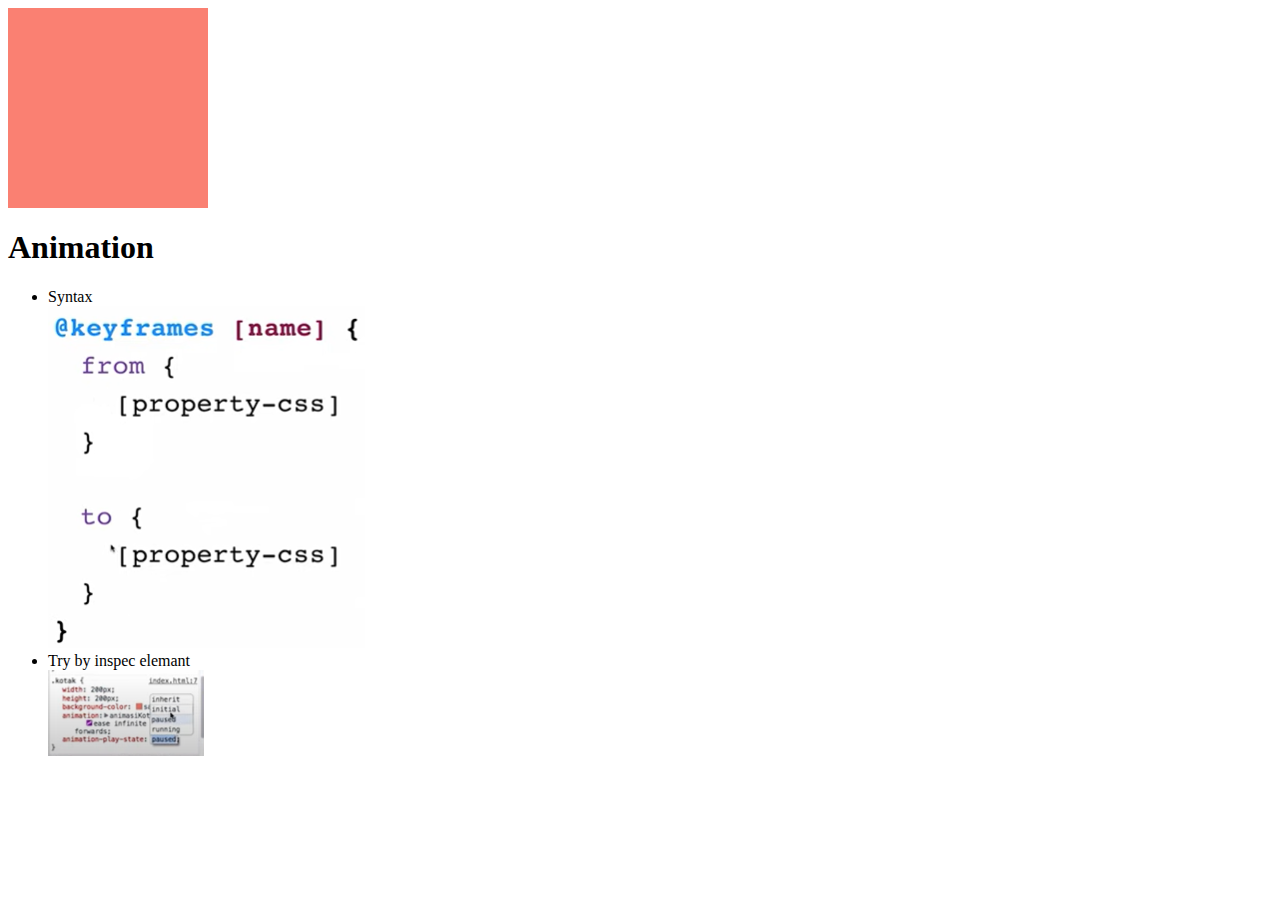
<file: animation/index.html>
<!DOCTYPE html>
<html lang="en">
<head>
    <meta charset="UTF-8">
    <meta name="viewport" content="width=device-width, initial-scale=1.0">
    <title>Animation</title>
    <link rel="stylesheet" href="style.css">
</head>
<body>
    <div class="kotak"></div>
    <h1>Animation</h1>

    <ul>
        <li>Syntax</li>
        <img src="images/1.png" alt="">
        <li>Try by inspec elemant</li>
        <img src="images/2.png" alt="">
    </ul>
</body>
</html>
</file>
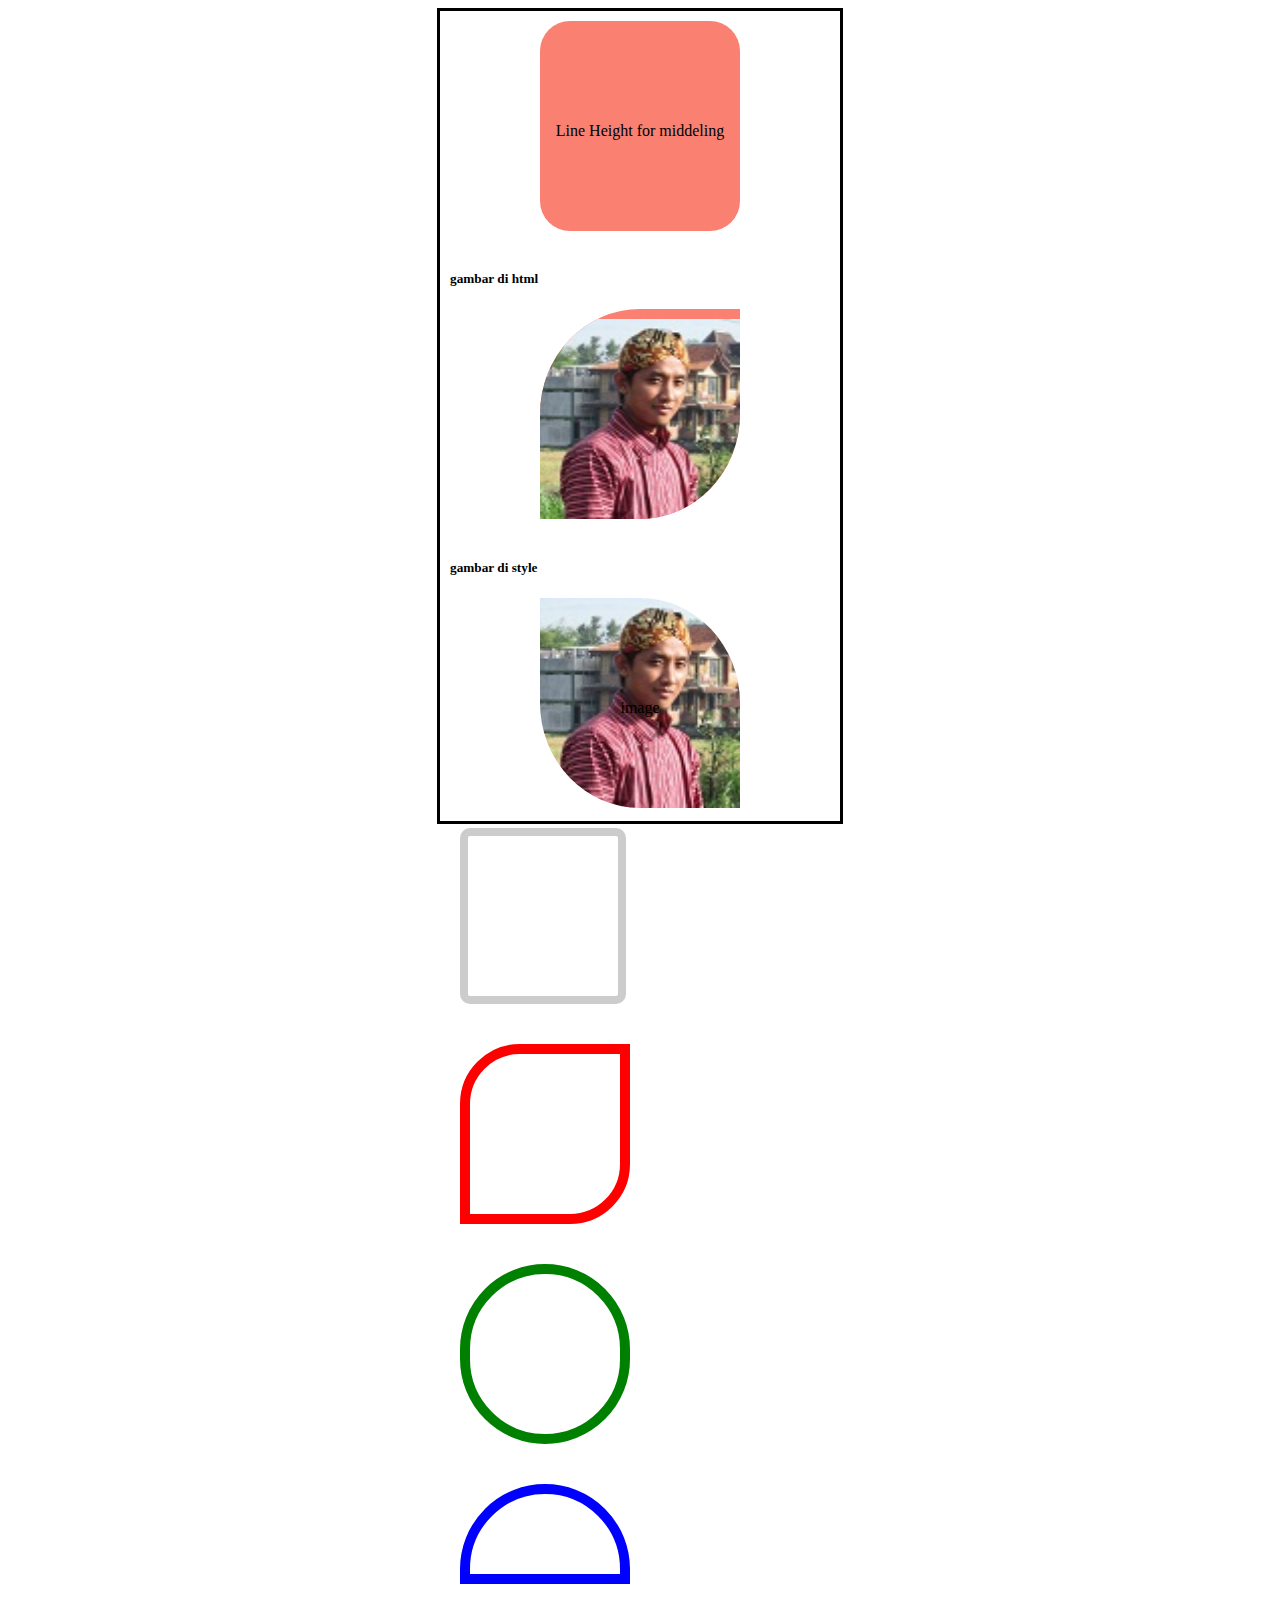
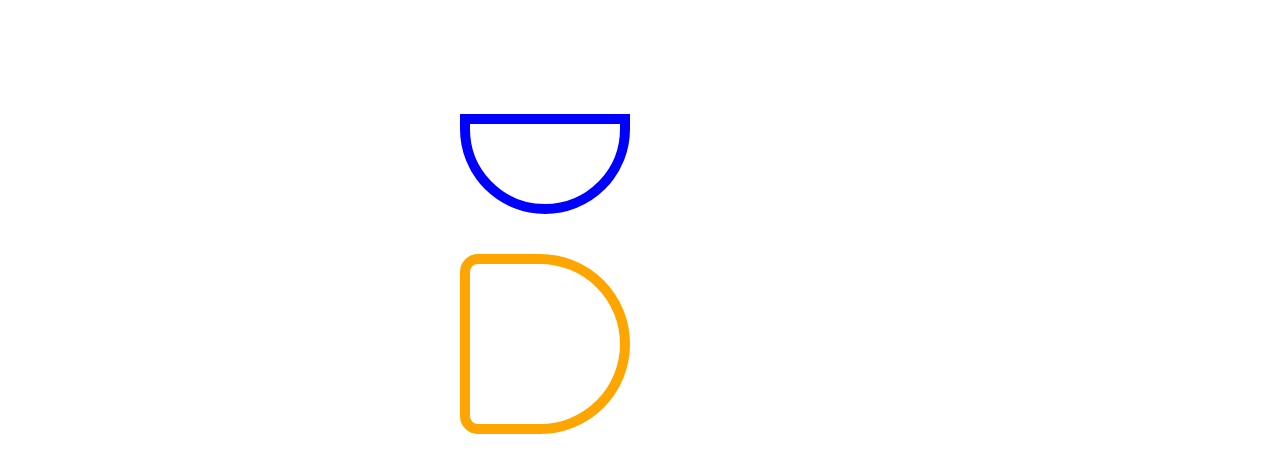
<file: borderRadius/index.html>
<!DOCTYPE html>
<html lang="en">
<head>
    <meta charset="UTF-8">
    <meta name="viewport" content="width=device-width, initial-scale=1.0">
    <title>Border Radius</title>
    <style>
        div{
            margin: auto;
            padding-top: 10px;
        }
        .container{
            margin: auto;
            width: 400px;
            height: 800px;
            border: 3px solid black;
        }
        .satu {
            width: 200px;
            height: 200px;
            background-color: salmon;
            border-radius: 30px;
            text-align: center;        
            line-height: 200px;
        }

        .dua{
            width: 200px;
            height: 200px;
            background-color: salmon;
            text-align: center;
            border-top-left-radius: 50%;
            border-bottom-right-radius: 50%;
            line-height: 200px;
            overflow: hidden;
        }

        .dua img{
            width: 200px;
            height: 200px;
        }

        .tiga{
            width: 200px;
            height: 200px;
            background-color: salmon;
            text-align: center;
            border-radius: 0 50% 0 50%;
            line-height: 200px;
            background-image: url(images/Yana.jpg);
            background-repeat: no-repeat;
            background-size: cover;
        }

        h5{
            margin-left: 10px;
        }

        .kotak {
            width: 150px;
            height: 150px;
            margin: 20px;
            float: left;
        }
        .kotak1 {
            border: 8px solid #ccc;
            border-radius: 10px;
        }
    
        .kotak2 {
            border: 10px solid red;
            border-top-left-radius:60px;
            border-bottom-right-radius: 60px; 
        }
    
        .kotak3 {
            border: 10px solid green;
            border-radius: 100px;
        }
    
        .kotak4 {
            height:70px;
            border: 10px solid blue;
            border-radius: 100px 100px 0 0;
        }
    
        .kotak5 {
            margin-top: 110px;
            height:70px;
            border: 10px solid blue;
            border-radius: 0 0 100px 100px;
        }
    
        .kotak6 {
            border: 10px solid orange;
            border-radius: 20px 100px 100px 20px;
        }
    </style>
</head>
<body>
    <div class="container">
        <div class="satu">Line Height for middeling</div><br>

        <h5>gambar di html</h5>
        <div class="dua"><img src="images/Yana.jpg" alt=""></div><br>

        <h5>gambar di style</h5>
        <div class="tiga">image</div>

        <div class="kotak kotak1"></div>
        <div class="kotak kotak2"></div>
        <div class="kotak kotak3"></div>
        <div class="kotak kotak4"></div>
        <div class="kotak kotak5"></div>
        <div class="kotak kotak6"></div>
    </div>
</body>
</html>
</file>
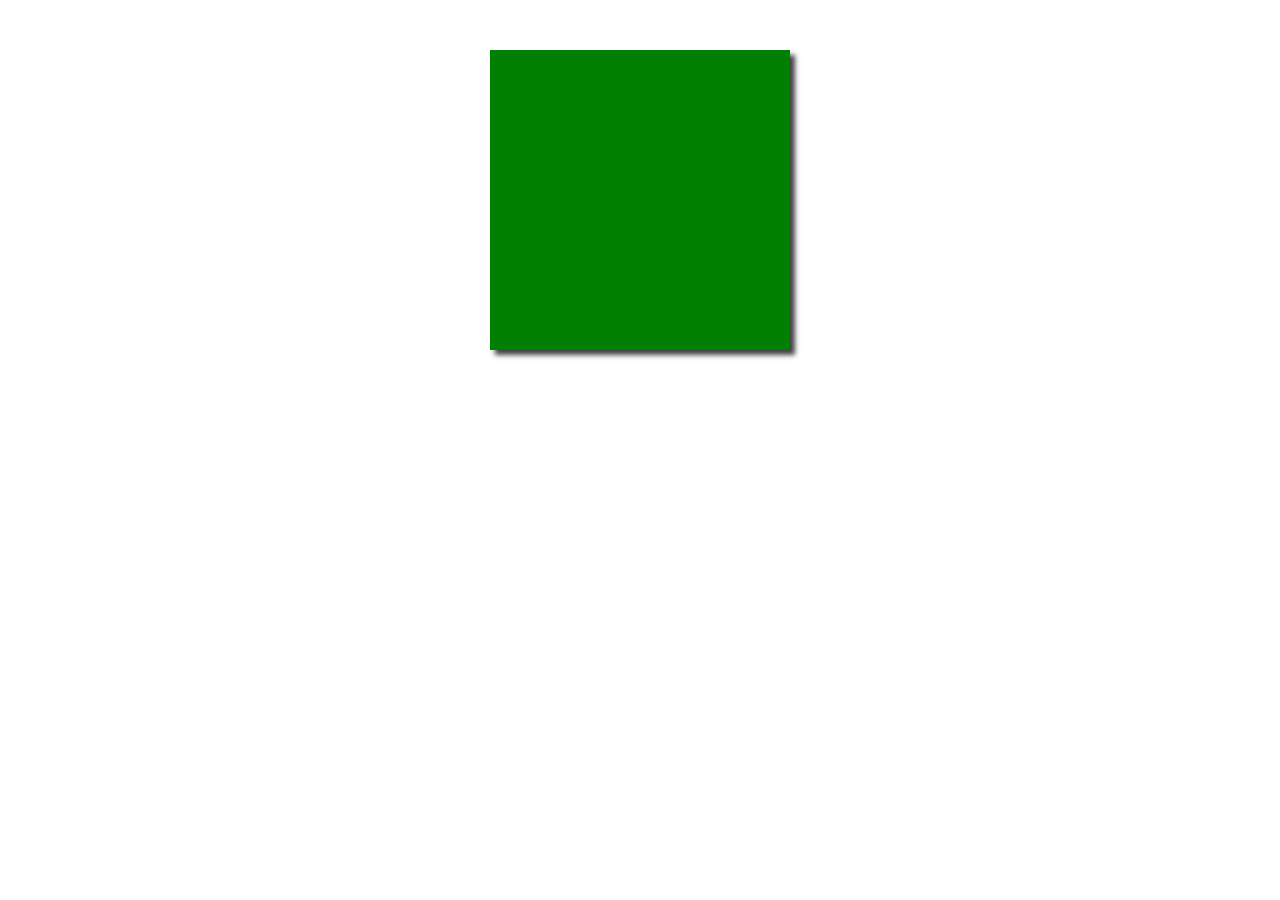
<file: boxShadow/index.html>
<!DOCTYPE html>
<html lang="en">
<head>
    <meta charset="UTF-8">
    <meta name="viewport" content="width=device-width, initial-scale=1.0">
    <title>Document</title>
    <link rel="stylesheet" href="style.css">
</head>
<body>
    <div></div>
</body>
</html>
</file>
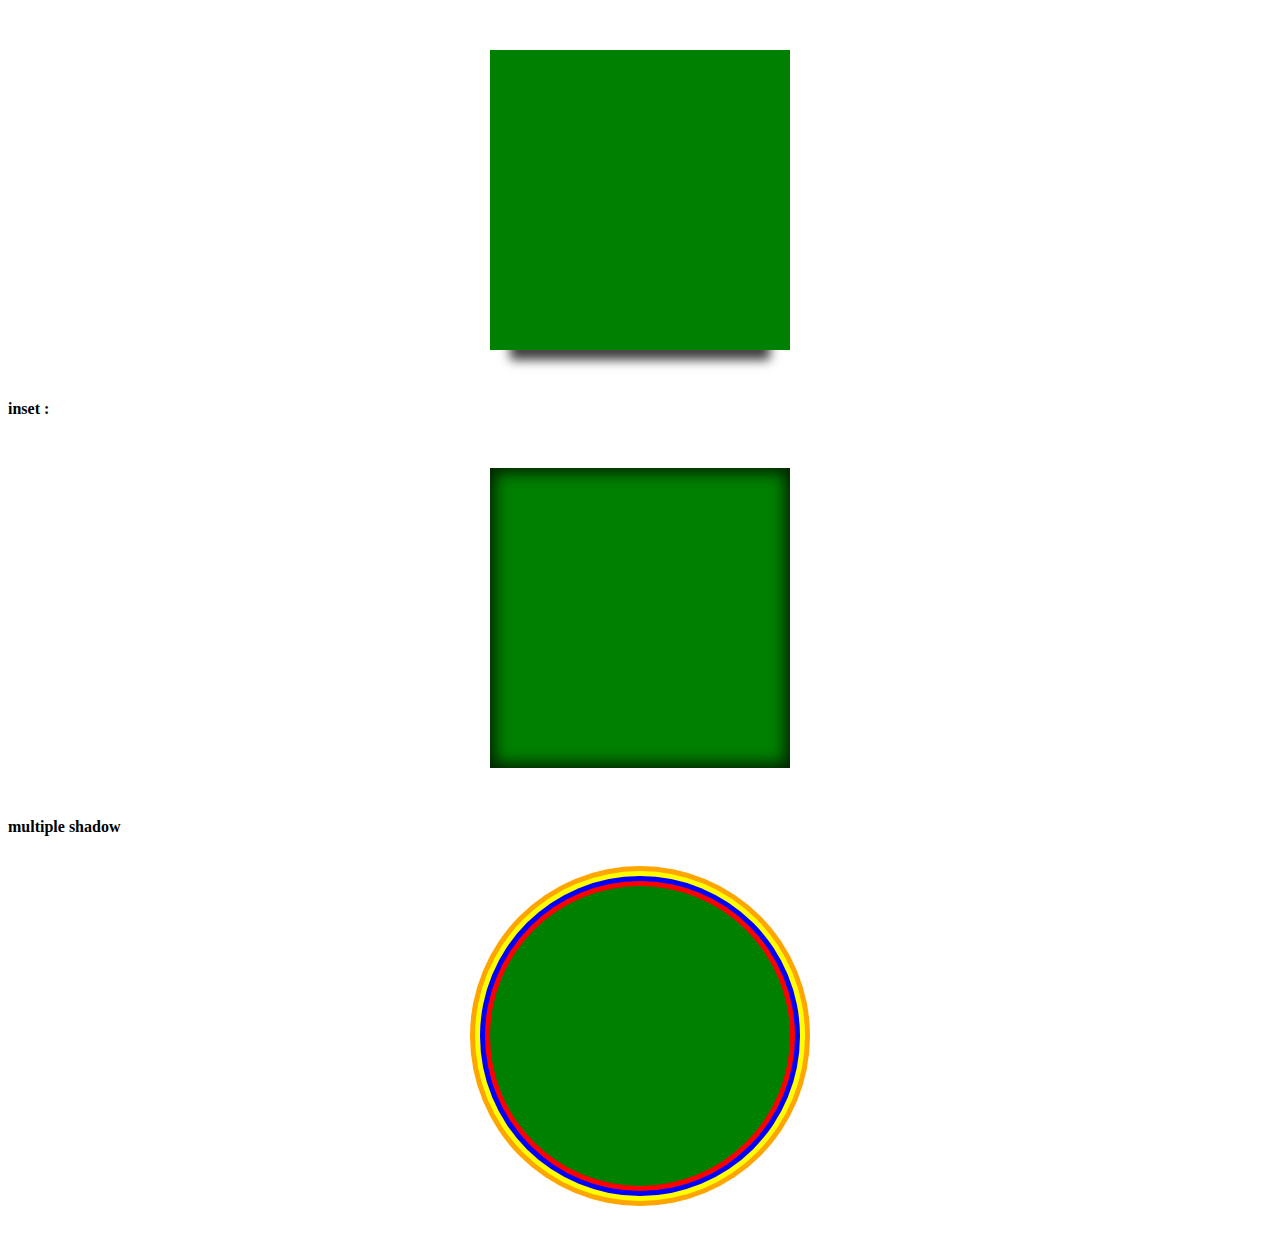
<file: boxShadowSpread/index.html>
<!DOCTYPE html>
<html lang="en">
<head>
    <meta charset="UTF-8">
    <meta name="viewport" content="width=device-width, initial-scale=1.0">
    <title>Document</title>
    <link rel="stylesheet" href="style.css">
</head>
<body>
    <div class="satu"></div>

    <h4>inset :</h4>
    <div class="insett"></div>

    <h4>multiple shadow</h4>
    <div class="multi"></div>
</body>
</html>
</file>
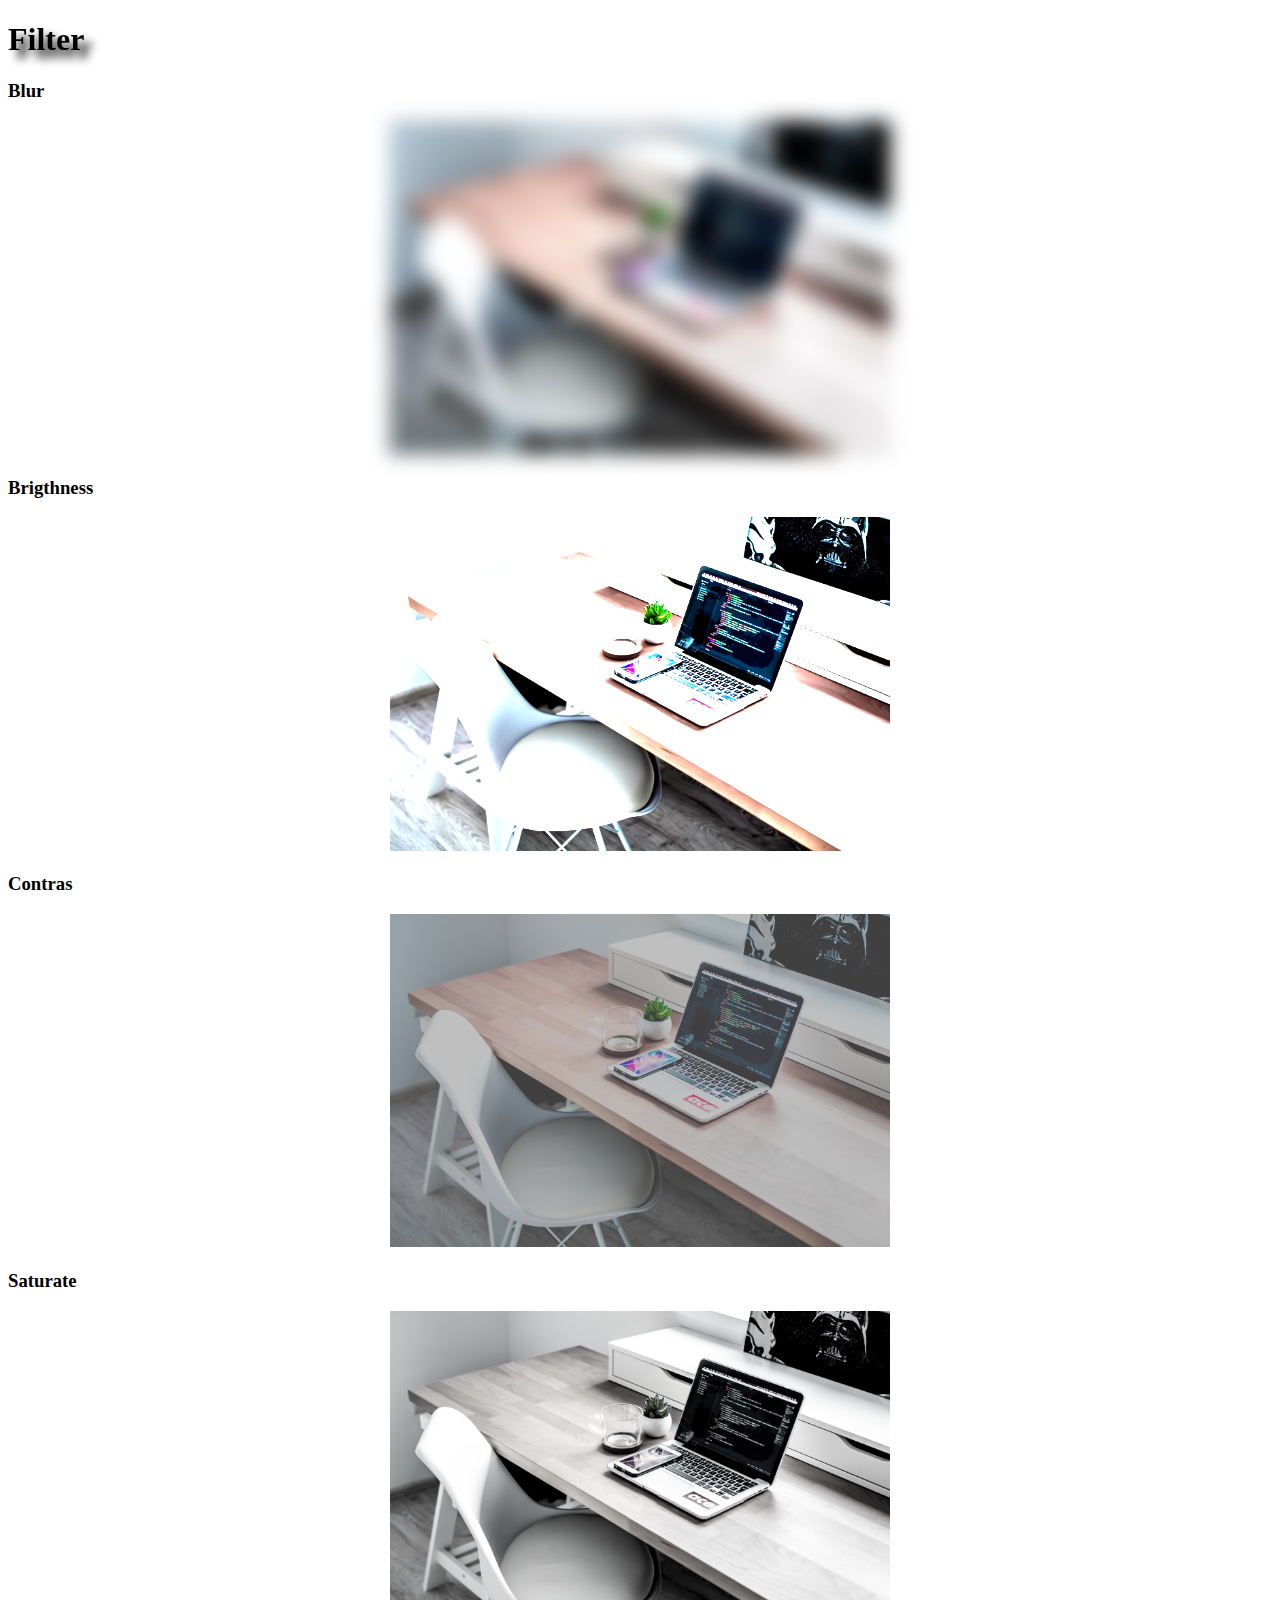
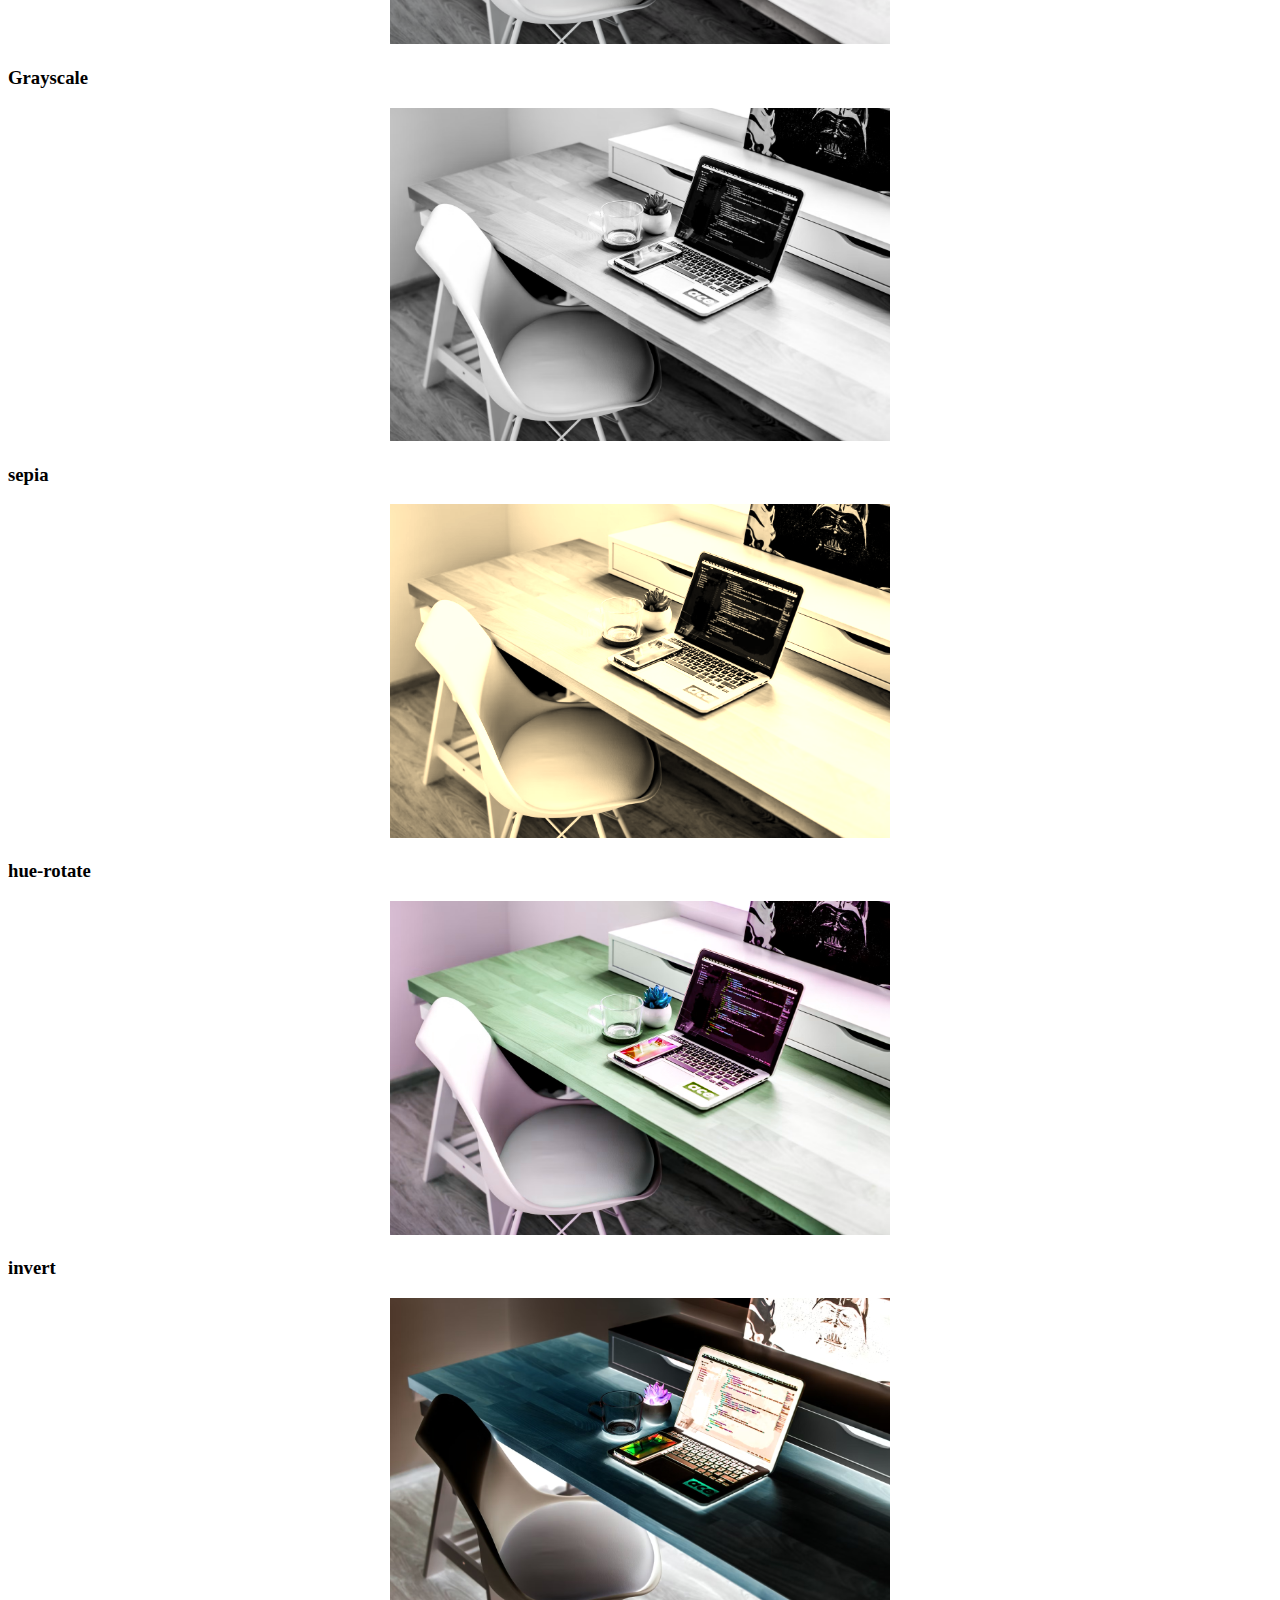
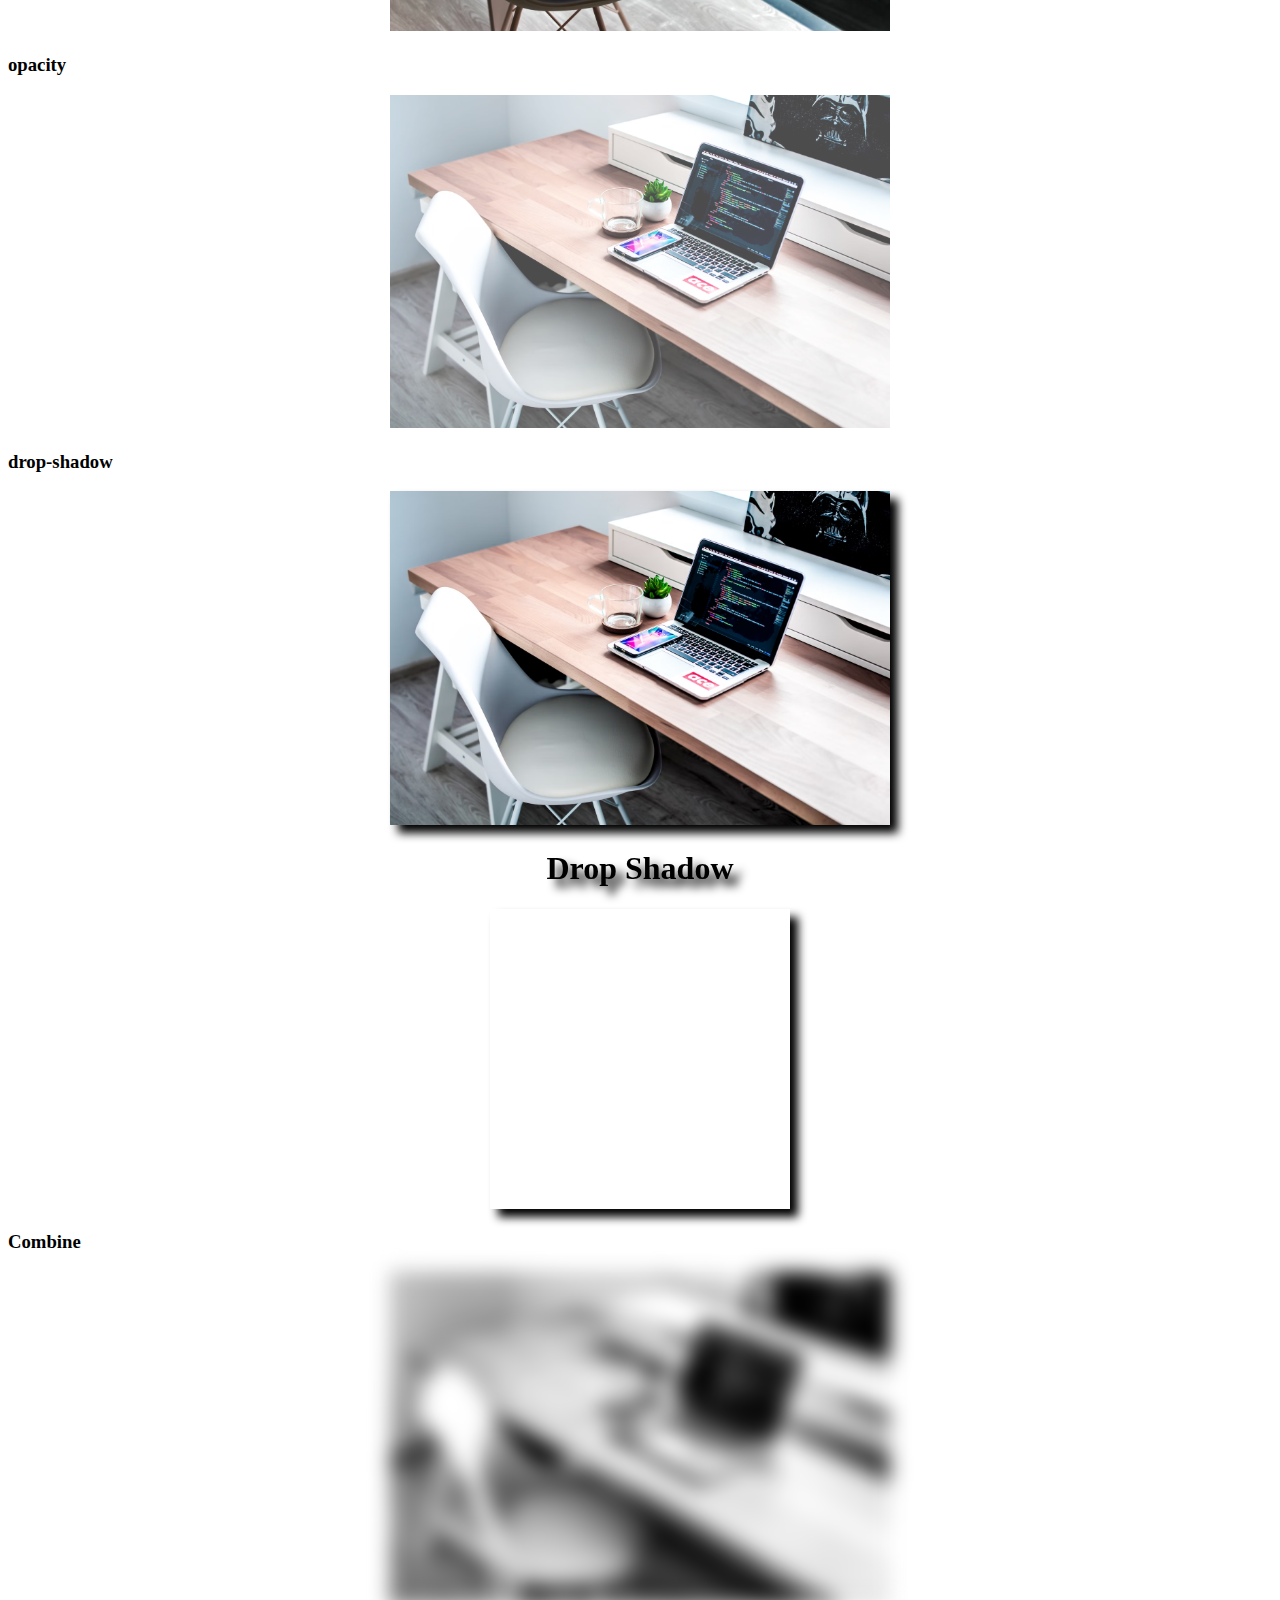
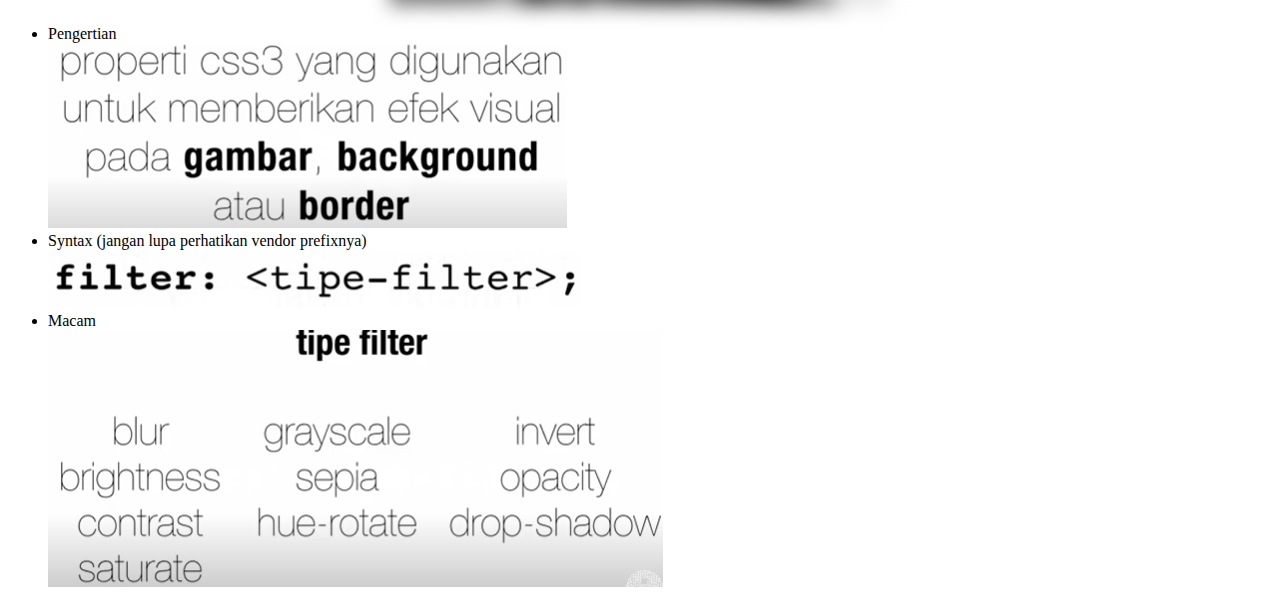
<file: filter/index.html>
<!DOCTYPE html>
<html lang="en">
<head>
    <meta charset="UTF-8">
    <meta name="viewport" content="width=device-width, initial-scale=1.0">
    <title>Document</title>
    <link rel="stylesheet" href="style.css">
</head>
<body>
    <h1>Filter</h1>
    <h3>Blur</h3>
    <div class="blur">
        <img src="images/4.avif" width="500" alt="">
    </div>
    <h3>Brigthness</h3>
    <div class="brightness">
        <img src="images/4.avif" width="500" alt="">
    </div>
    <h3>Contras</h3>
    <div class="contras">
        <img src="images/4.avif" width="500" alt="">
    </div>
    <h3>Saturate</h3>
    <div class="saturate">
        <img src="images/4.avif" width="500" alt="">
    </div>
    <h3>Grayscale</h3>
    <div class="grayscale">
        <img src="images/4.avif" width="500" alt="">
    </div>
    <h3>sepia</h3>
    <div class="sepia">
        <img src="images/4.avif" width="500" alt="">
    </div>
    <h3>hue-rotate</h3>
    <div class="hue-rotate">
        <img src="images/4.avif" width="500" alt="">
    </div>
    <h3>invert</h3>
    <div class="invert">
        <img src="images/4.avif" width="500" alt="">
    </div>
    <h3>opacity</h3>
    <div class="opacity">
        <img src="images/4.avif" width="500" alt="">
    </div>
    <h3>drop-shadow</h3>
    <div class="drop-shadow">
        <img src="images/4.avif" width="500" alt="">
        <h1>Drop Shadow</h1>
        <img src="images/boroxshadow.png" alt="">
    </div>
    <h3>Combine</h3>
    <div class="combine">
        <img src="images/4.avif" width="500" alt="">
    </div>
    <ul>
        <li>Pengertian</li>
        <img src="images/1.png" alt="">
        <li>Syntax (jangan lupa perhatikan vendor prefixnya)</li>
        <img src="images/2.png" alt="">
        <li>Macam</li>
        <img src="images/3.png" alt="">
    </ul>
</body>
</html>
</file>
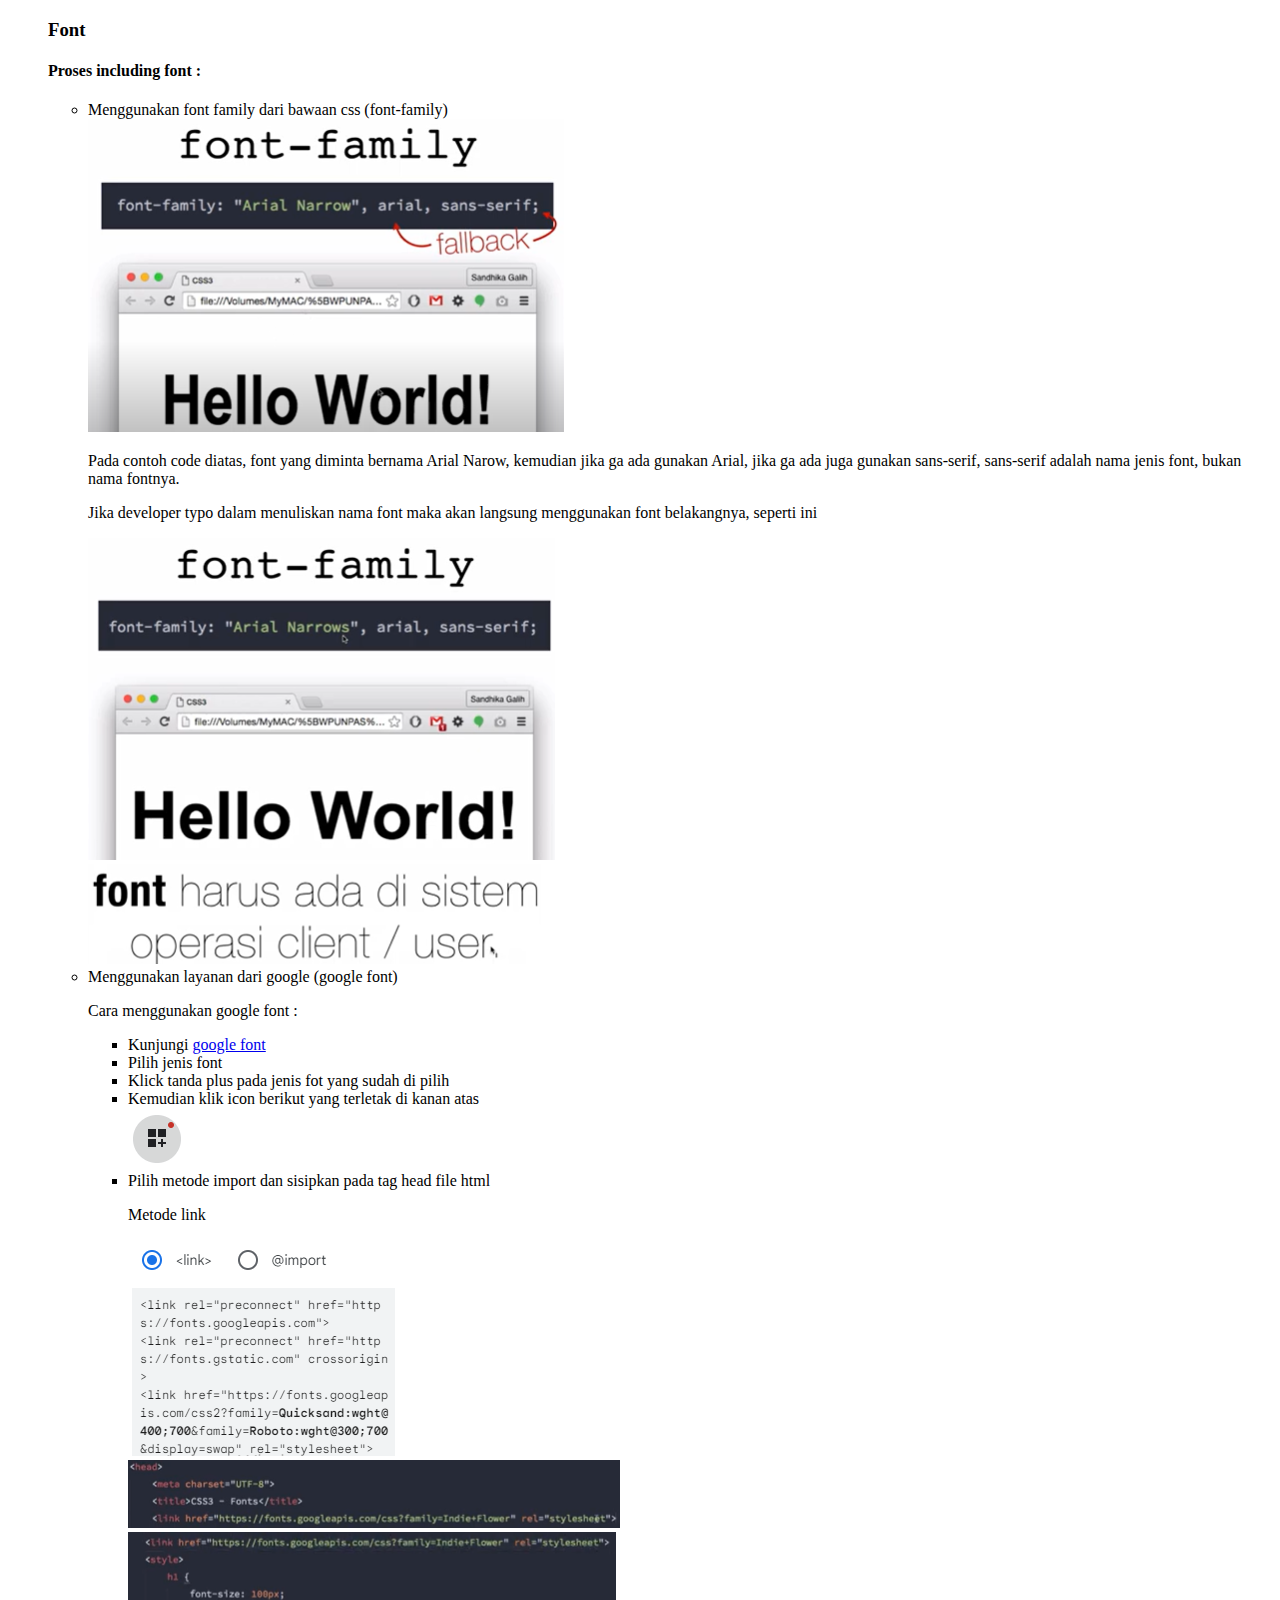
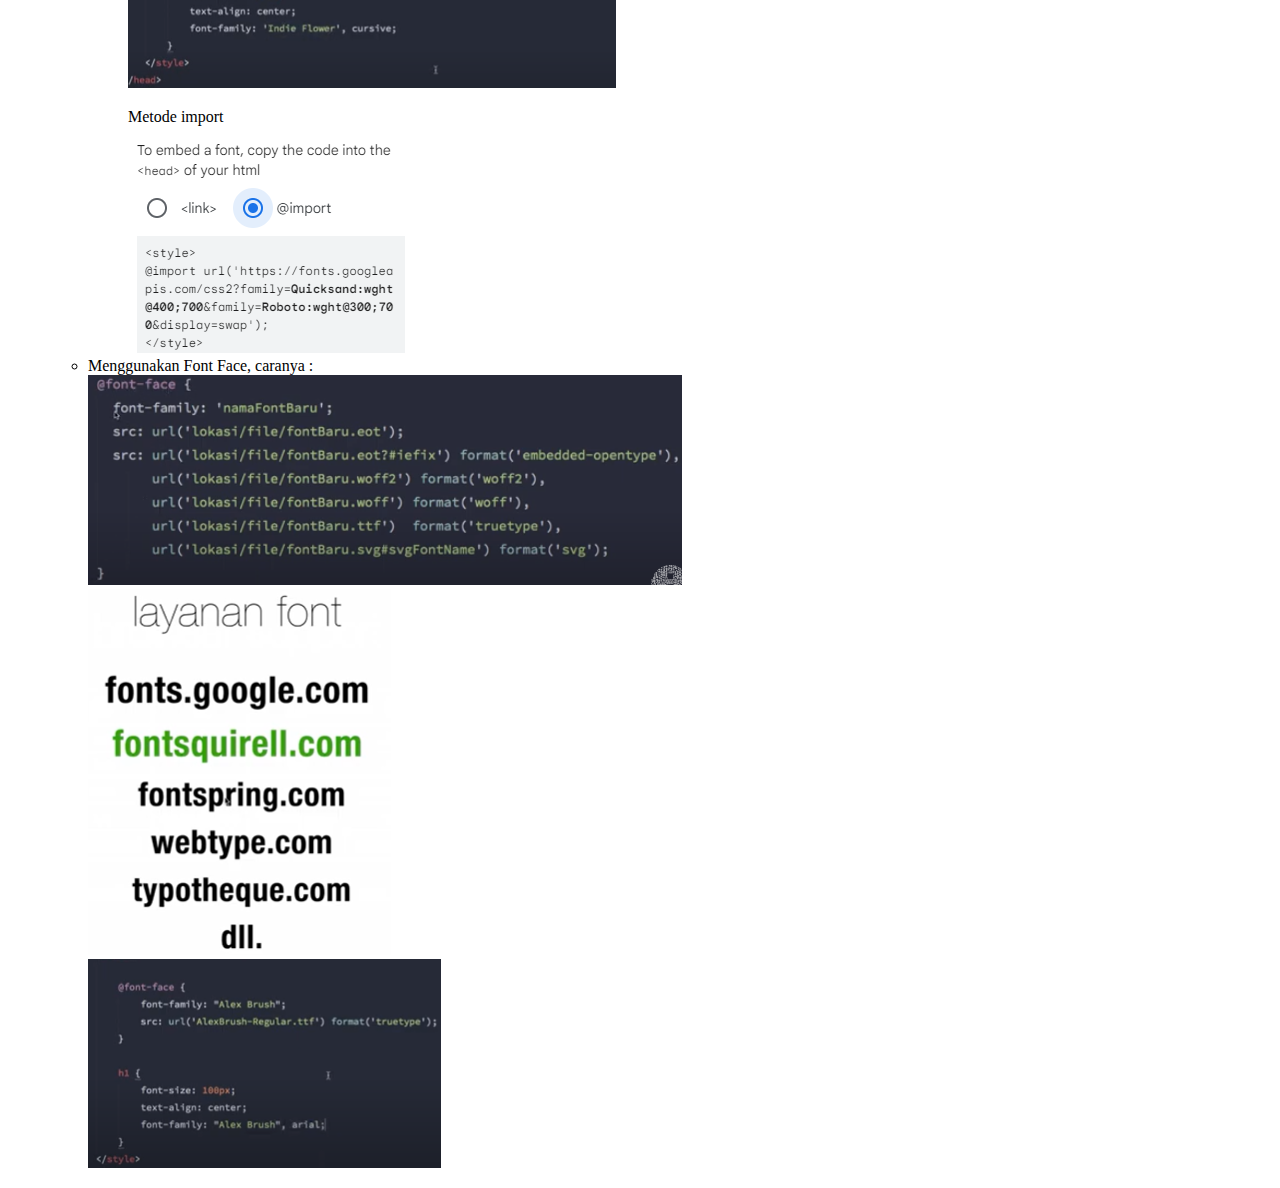
<file: font/index.html>
<!DOCTYPE html>
<html lang="en">
<head>
    <meta charset="UTF-8">
    <meta name="viewport" content="width=device-width, initial-scale=1.0">
    <title>Document</title>
</head>
<body>
    <ul><h3>Font</h3>
        <h4>Proses including font :</h4>
        <ul>
            <li>Menggunakan font family dari bawaan css (font-family)</li>
            <img src="image/1.png" alt="">
            <p>Pada contoh code diatas, font yang diminta bernama Arial Narow, kemudian jika ga ada gunakan Arial, jika ga ada juga gunakan sans-serif, sans-serif adalah nama jenis font, bukan nama fontnya.</p>
            <p>Jika developer typo dalam menuliskan nama font maka akan langsung menggunakan font belakangnya, seperti ini</p>
            <img src="image/2.png" alt=""><br>
            <img src="image/3.png" alt="">
            <li>Menggunakan layanan dari google (google font)</li>
            <p>Cara menggunakan google font : </p>
            <ul>
                <li>Kunjungi <a href="https://fonts.google.com/">google font</a></li>
                <li>Pilih jenis font</li>
                <li>Klick tanda plus pada jenis fot yang sudah di pilih</li>
                <li>Kemudian klik icon berikut yang terletak di kanan atas</li>
                <img src="image/pojok kanan atas.png" alt="">
                <li>Pilih metode import dan sisipkan pada tag head file html</li>
                <p>Metode link</p>
                <img src="image/pilihdua.png" alt=""><br>
                <img src="image/4.png" alt=""><br>
                <img src="image/5.png" alt="">
                <p>Metode import</p>
                <img src="image/pilih link.png" alt="">
            </ul>            
            <li>Menggunakan Font Face, caranya : </li>
            <img src="image/6.png" alt=""><br>
            <img src="image/7.png" alt=""><br>
            <img src="image/8.png" alt="">
        </ul>        
    </ul>
</body>
</html>
</file>
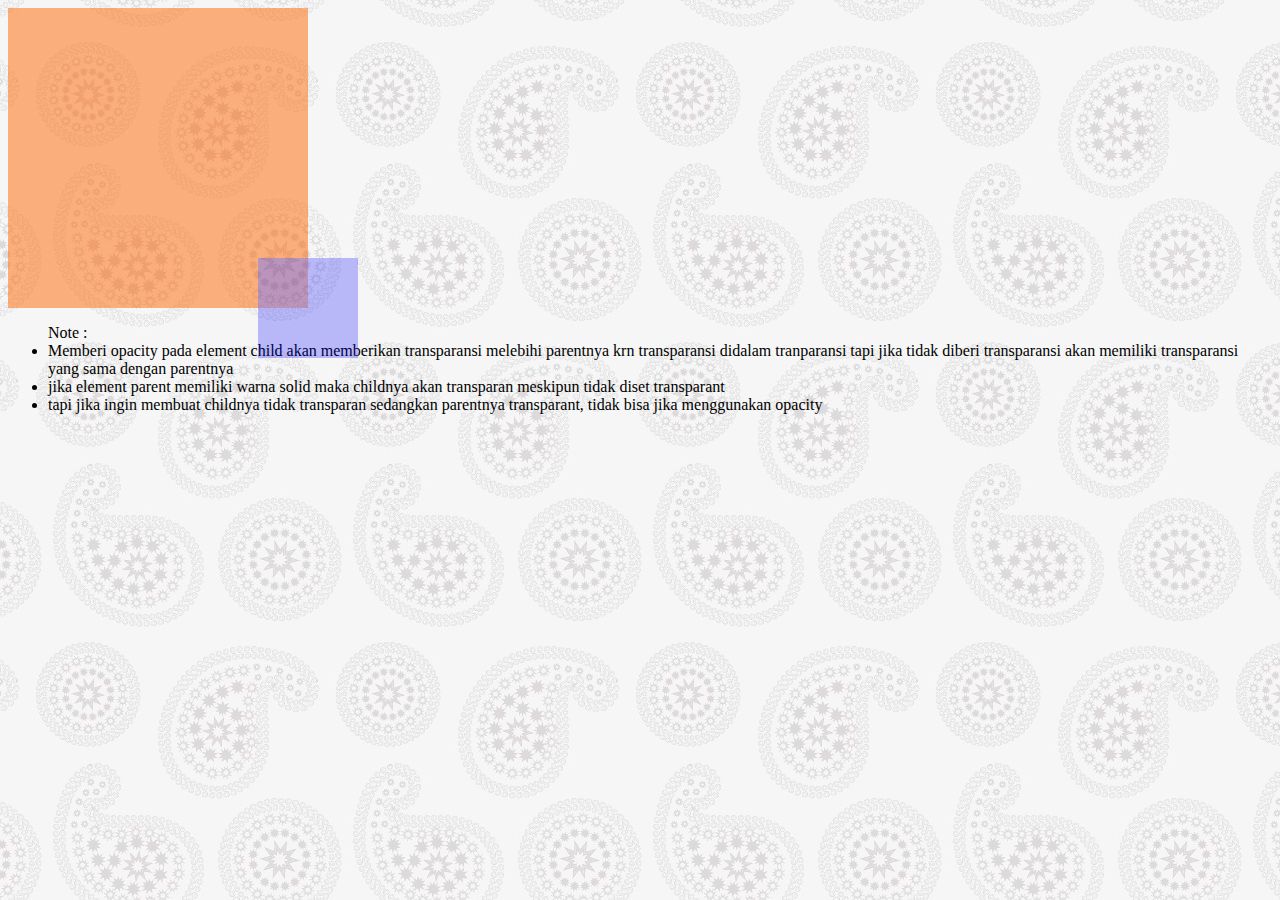
<file: opacity/index.html>
<!DOCTYPE html>
<html lang="en">
<head>
    <meta charset="UTF-8">
    <meta name="viewport" content="width=device-width, initial-scale=1.0">
    <title>Document</title>
    <style>
        body {
            background-image: url('images/background.jpg');
        }

        .satu {
            width: 300px;
            height: 300px;
            background-color: #f60;
            opacity: .5;
            position: relative;
        }

        .dua {
            width: 100px;
            height: 100px;
            background-color: blue;
            position: absolute;
            right: -50px;
            bottom: -50px;
            opacity: .5;
        }
    </style>
</head>
<body>
    <div class="satu">
        <div class="dua"></div>
    </div>
    <ul>Note : 
        <li>Memberi opacity pada element child akan memberikan transparansi melebihi parentnya krn transparansi didalam tranparansi tapi jika tidak diberi transparansi akan memiliki transparansi yang sama dengan parentnya</li>
        <li>jika element parent memiliki warna solid maka childnya akan transparan meskipun tidak diset transparant</li>
        <li>tapi jika ingin membuat childnya tidak transparan sedangkan parentnya transparant, tidak bisa jika menggunakan opacity</li>
    </ul>
</body>
</html>
</file>
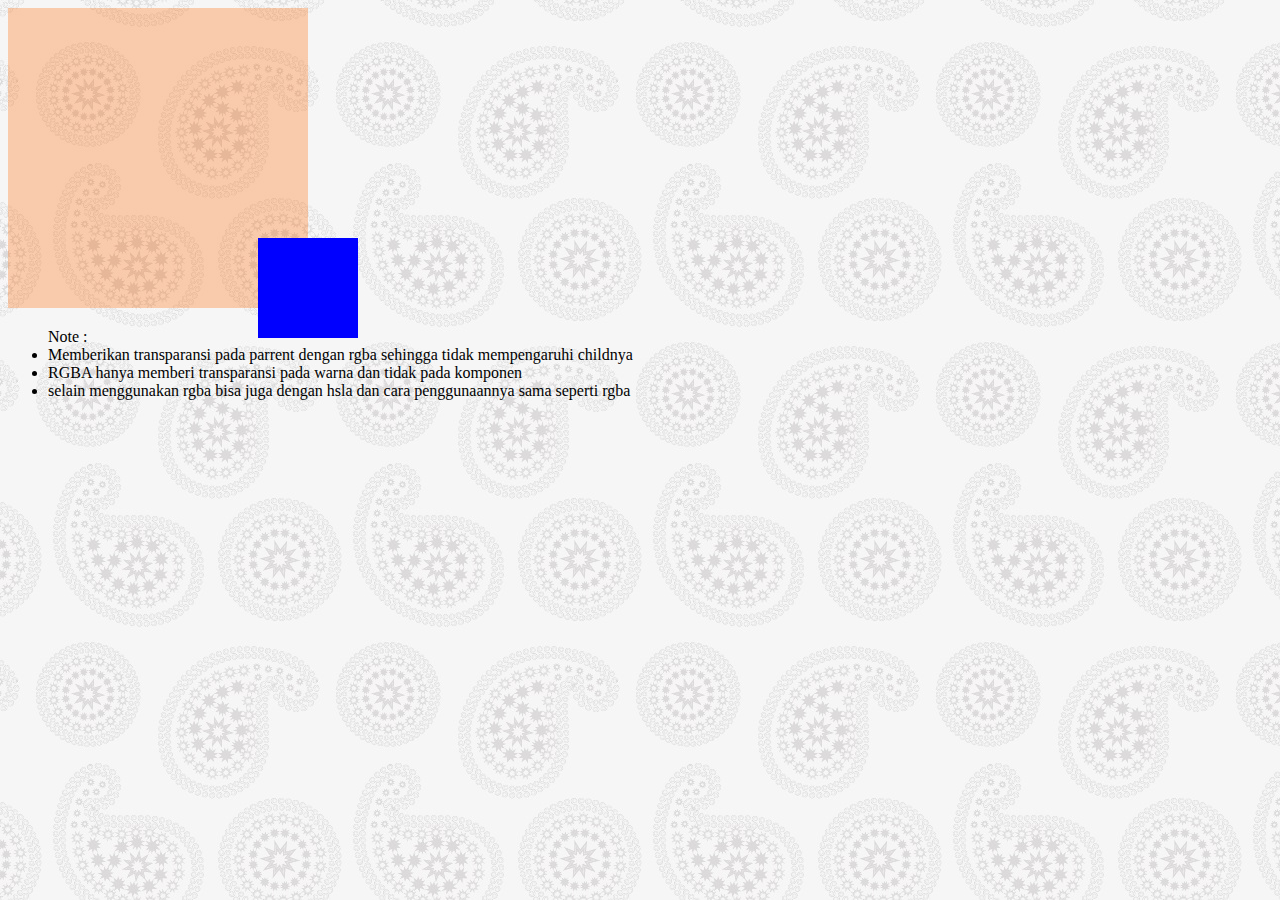
<file: RGBaHSLa/index.html>
<!DOCTYPE html>
<html lang="en">
<head>
    <meta charset="UTF-8">
    <meta name="viewport" content="width=device-width, initial-scale=1.0">
    <title>Document</title>
    <style>
        body {
            background-image: url('images/background.jpg');
        }

        div {
            margin-bottom: 20px;
        }

        .satu {
            width: 300px;
            height: 300px;
            background-color: rgba(255, 102, 0, 0.3);
            position: relative;

        }

        .dua {
            width: 100px;
            height: 100px;
            background-color: blue;
            position: absolute;
            right: -50px;
            bottom: -50px;
        }
    </style>
</head>
<body>
    <div class="satu">
        <div class="dua"></div>
    </div>
    <ul>Note : 
        <li>Memberikan transparansi pada parrent dengan rgba sehingga tidak mempengaruhi childnya</li>
        <li>RGBA hanya memberi transparansi pada warna dan tidak pada komponen</li>
        <li>selain menggunakan rgba bisa juga dengan hsla dan cara penggunaannya sama seperti rgba</li>
    </ul>
</body>
</html>
</file>
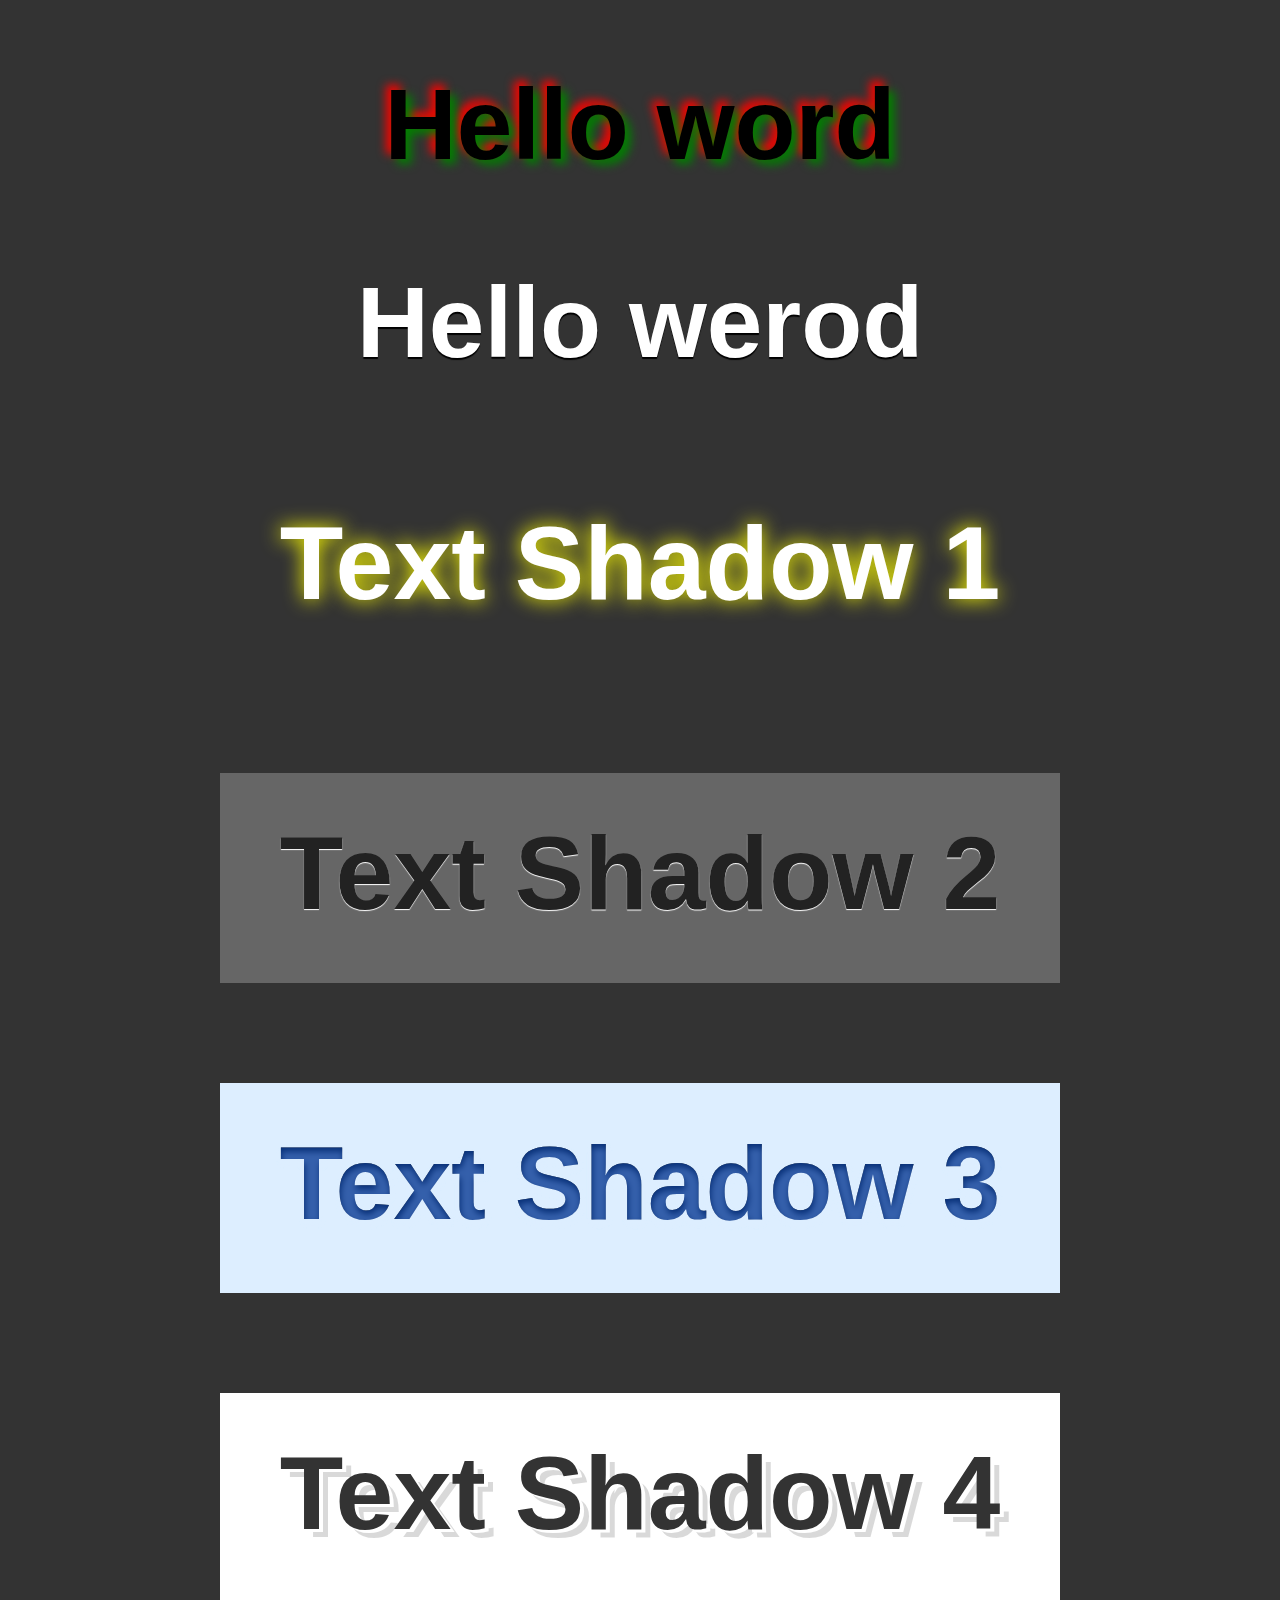
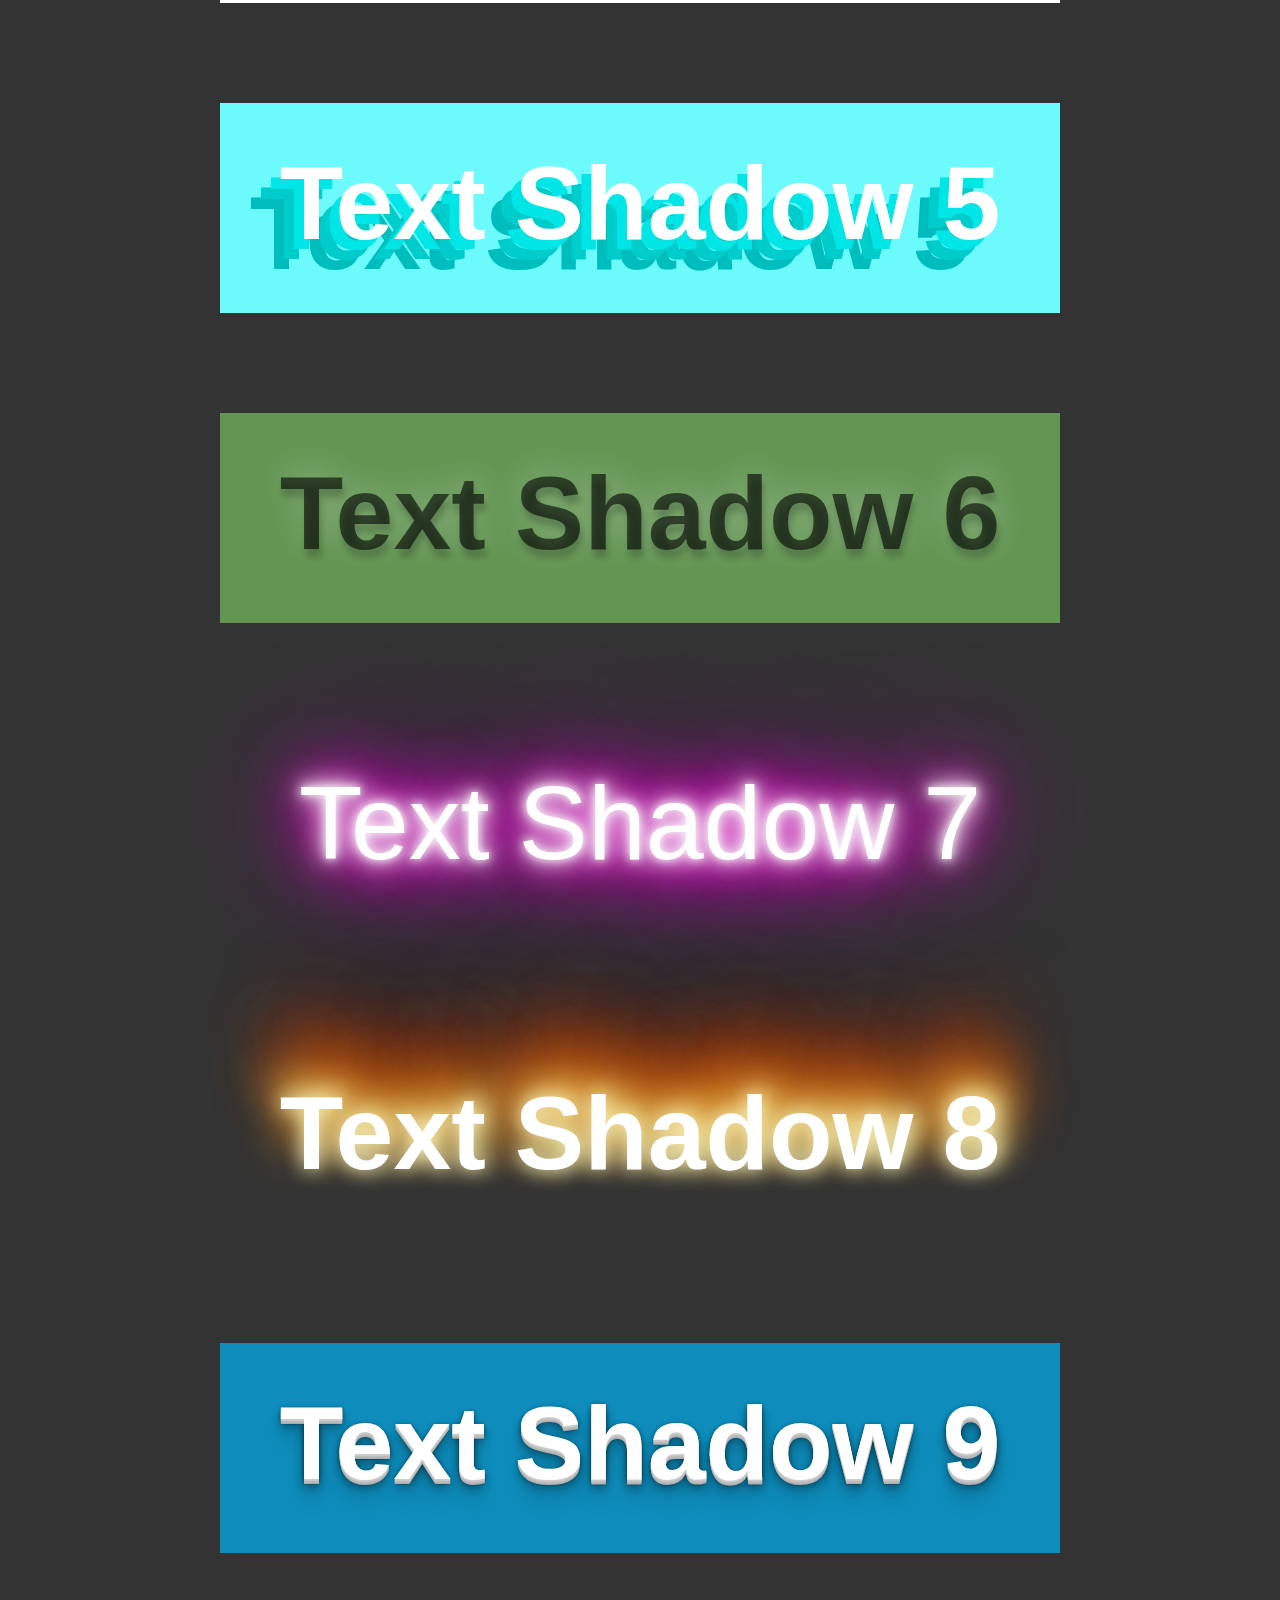
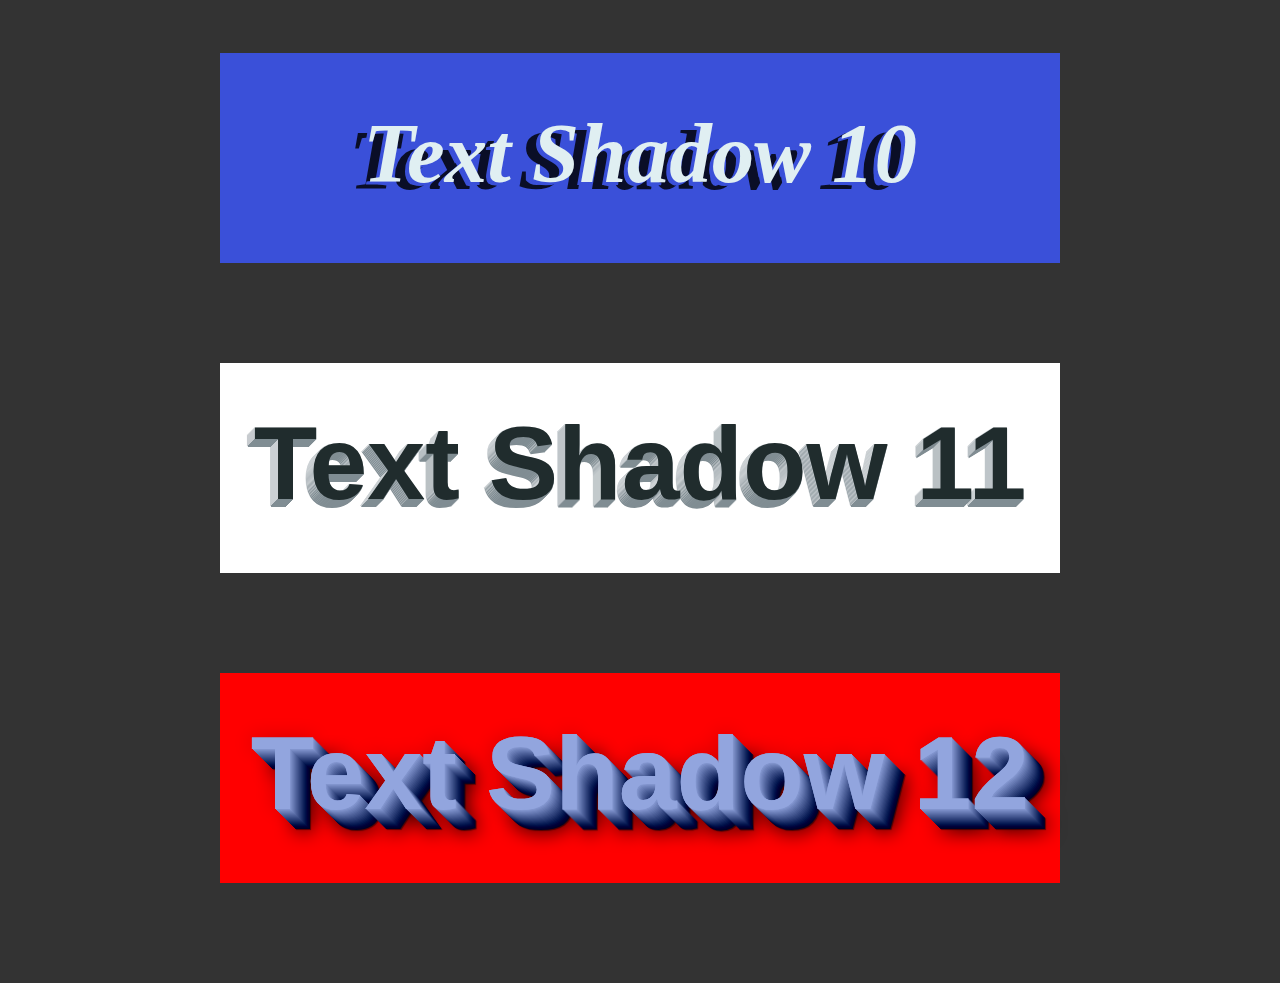
<file: textShadow/index.html>
<!DOCTYPE html>
<html lang="en">
<head>
    <meta charset="UTF-8">
    <meta name="viewport" content="width=device-width, initial-scale=1.0">
    <title>Document</title>
    <link rel="stylesheet" href="style.css">
</head>
<body>
    <h1>Hello word</h1>
    <h2>Hello werod</h2>

    <div class="teks1">Text Shadow 1</div>
	<div class="teks2">Text Shadow 2</div>
	<div class="teks3">Text Shadow 3</div>
	<div class="teks10">Text Shadow 4</div>
	<div class="teks11">Text Shadow 5</div>
	<div class="teks12">Text Shadow 6</div>
	<div class="teks4">Text Shadow 7</div>
	<div class="teks5">Text Shadow 8</div>
	<div class="teks6">Text Shadow 9</div>
	<div class="teks7" style="font-size: 85px;">Text Shadow 10</div>
	<div class="teks8">Text Shadow 11</div>
	<div class="teks9">Text Shadow 12</div>
</body>
</html>
</file>
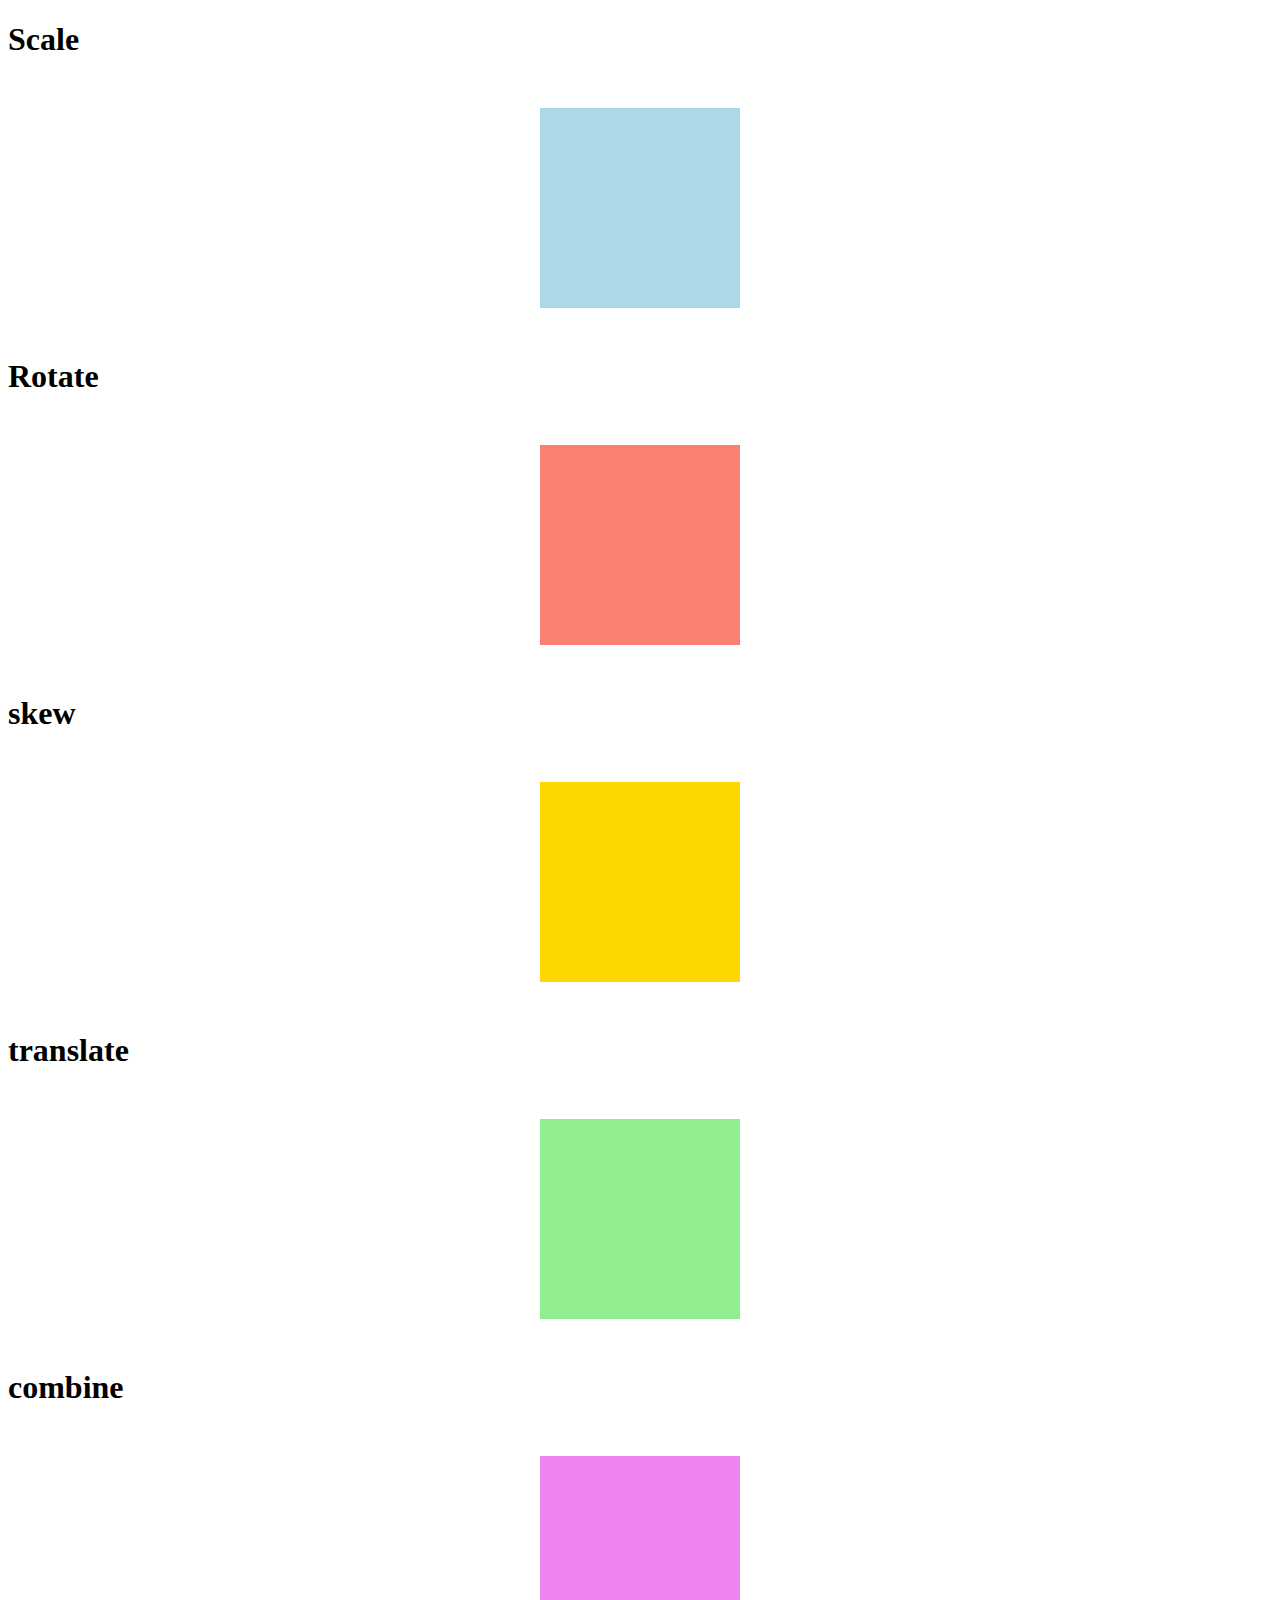
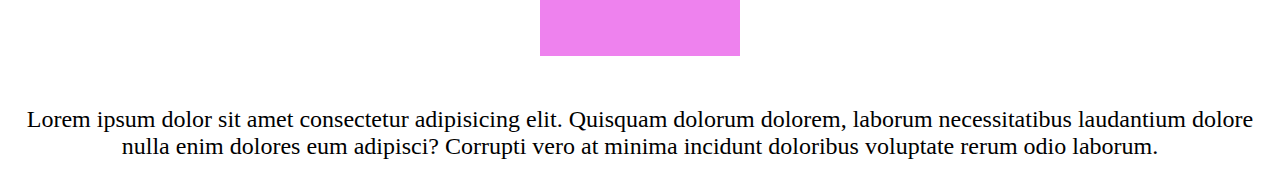
<file: transform/index.html>
<!DOCTYPE html>
<html lang="en">
<head>
    <meta charset="UTF-8">
    <meta name="viewport" content="width=device-width, initial-scale=1.0">
    <title>Document</title>
    <link rel="stylesheet" href="style.css">
</head>
<body>
    <h1>Scale</h1>
    <div class="kotak"></div>

    <h1>Rotate</h1>
    <div class="rotate"></div>

    <h1>skew</h1>
    <div class="skew"></div>

    <h1>translate</h1>
    <div class="translate"></div>

    <h1>combine</h1>
    <div class="combine"></div>
    <p>Lorem ipsum dolor sit amet consectetur adipisicing elit. Quisquam dolorum dolorem, laborum necessitatibus laudantium dolore nulla enim dolores eum adipisci? Corrupti vero at minima incidunt doloribus voluptate rerum odio laborum.</p>
</body>
</html>
</file>
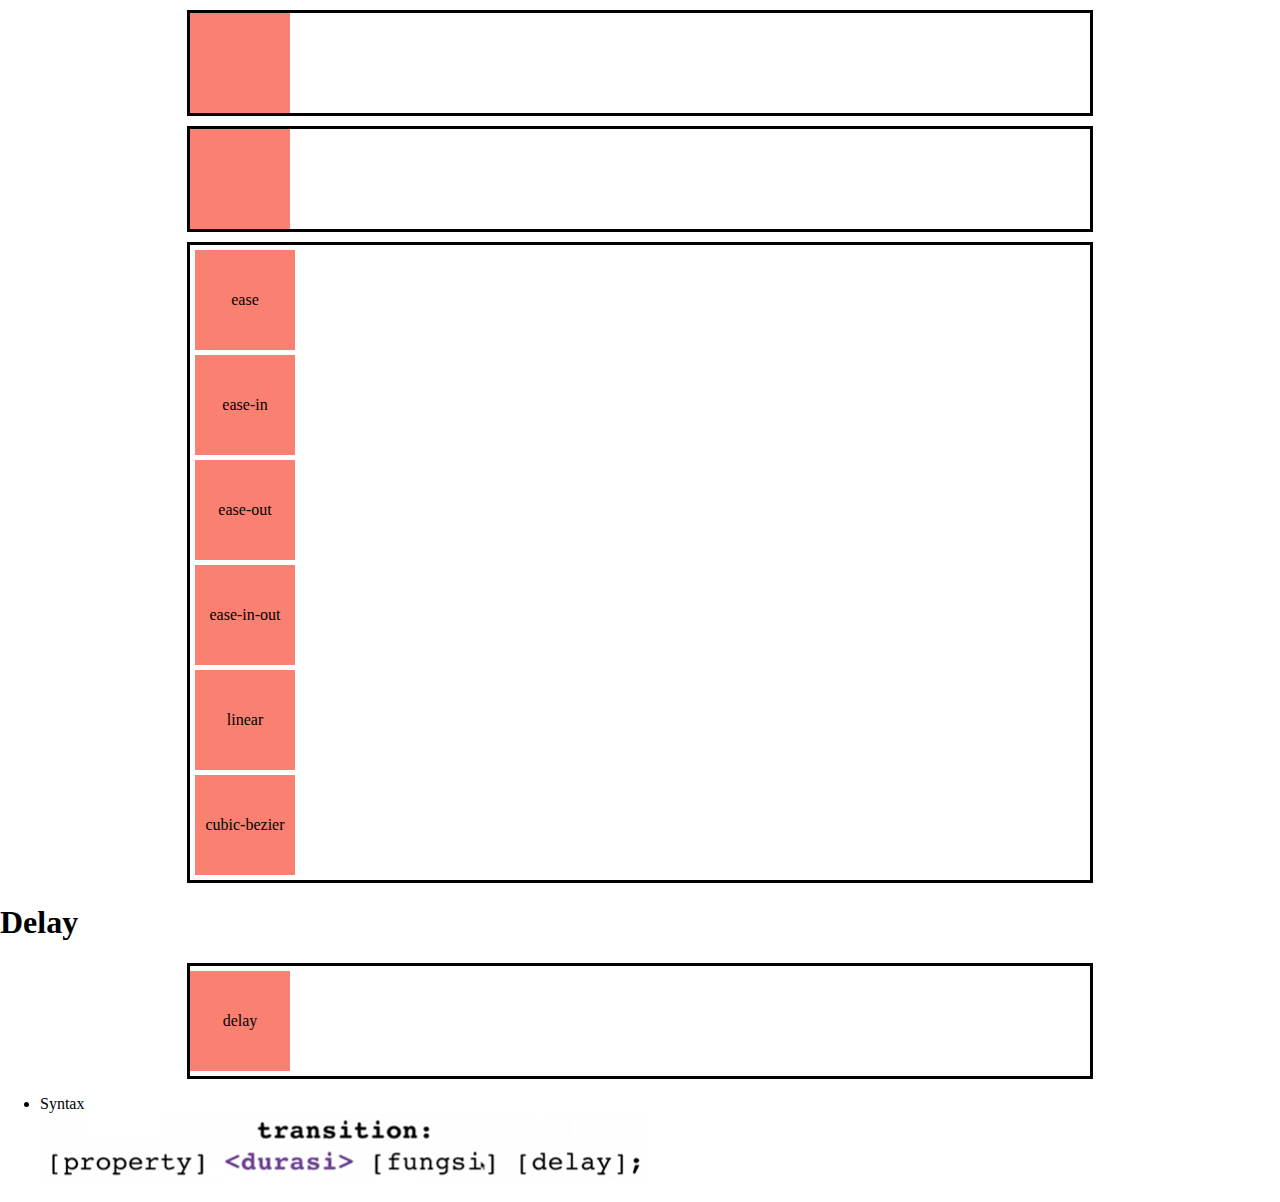
<file: transition/index.html>
<!DOCTYPE html>
<html lang="en">
<head>
    <meta charset="UTF-8">
    <meta name="viewport" content="width=device-width, initial-scale=1.0">
    <title>Transition</title>
    <link rel="stylesheet" href="style.css">
</head>
<body>
    <div class="container">
        <div class="kotak"></div>
    </div>

    <div class="container2">
        <div class="kotak2"></div>
    </div>

    <div class="containerPart2">
        <div class="kotakPart2 kotakPart21">ease</div>
        <div class="kotakPart2 kotakPart22">ease-in</div>
        <div class="kotakPart2 kotakPart23">ease-out</div>
        <div class="kotakPart2 kotakPart24">ease-in-out</div>
        <div class="kotakPart2 kotakPart25">linear</div>
        <div class="kotakPart2 kotakPart26">cubic-bezier</div>
    </div>

    <h1>Delay</h1>
    <div class="containerDelay">
        <div class="delay">delay</div>
    </div>

    <ul>
        <li>Syntax</li>
        <img src="images/Annotation 2023-08-28 125953.png" alt="">
    </ul>
</body>
</html>
</file>
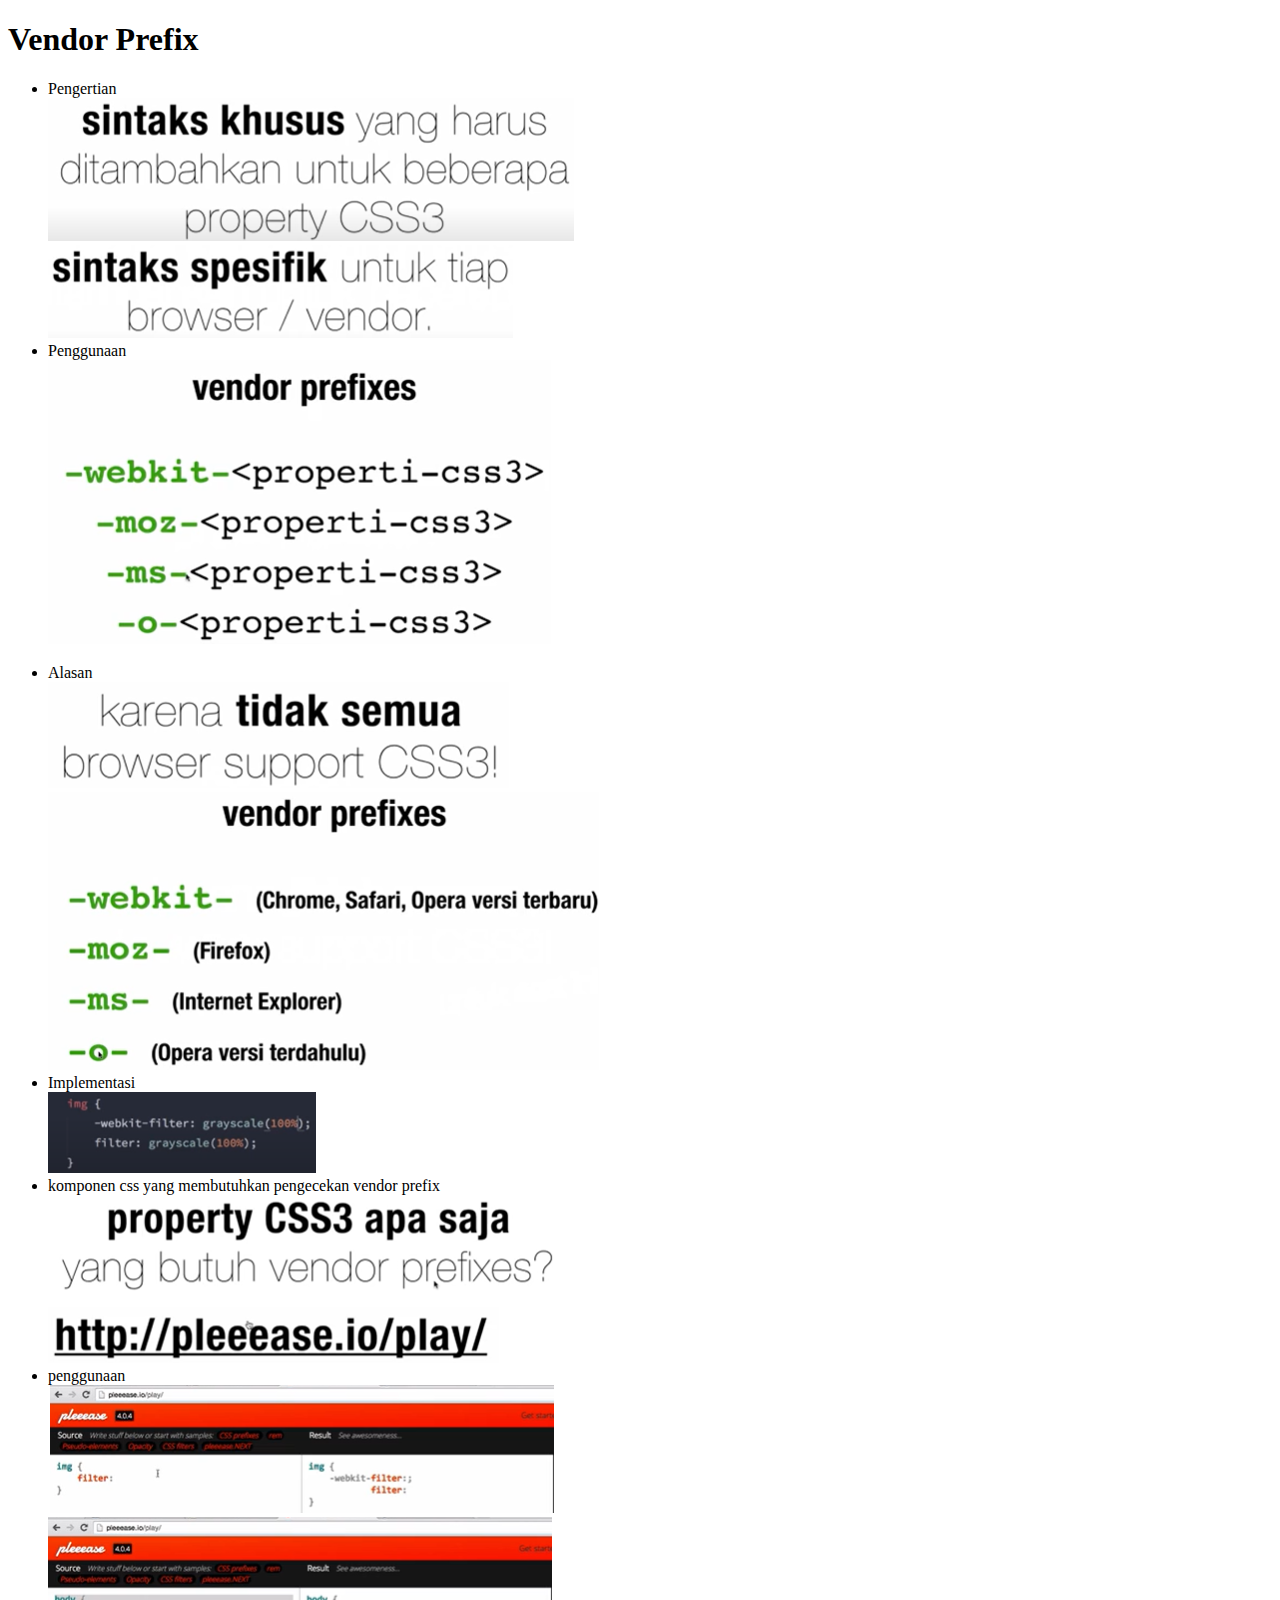
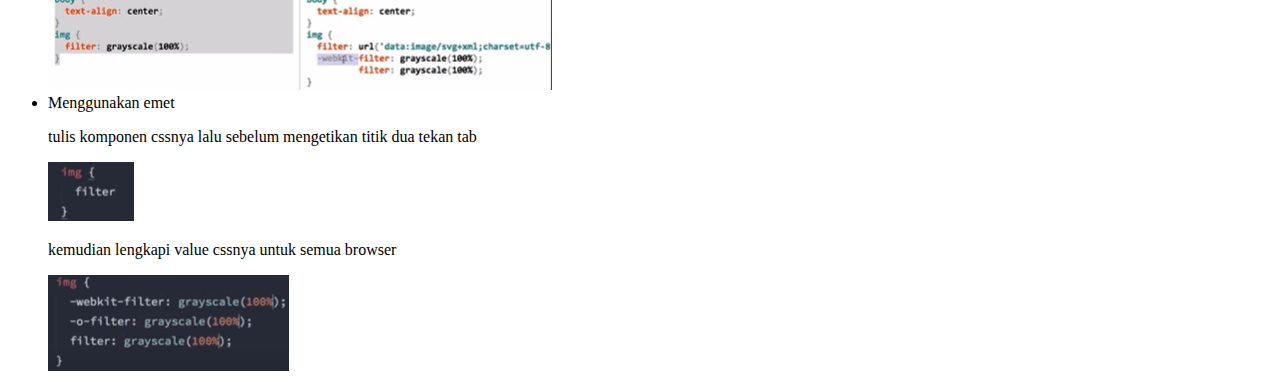
<file: vendorFrefix/index.html>
<!DOCTYPE html>
<html lang="en">
<head>
    <meta charset="UTF-8">
    <meta name="viewport" content="width=device-width, initial-scale=1.0">
    <title>Vendor Prefix</title>
</head>
<body>
    <h1>Vendor Prefix</h1>
    <ul>
        <li>Pengertian</li>
        <img src="images/1.png" alt=""><br>
        <img src="images/2.png" alt="">
        <li>Penggunaan</li>
        <img src="images/3.png" alt="">
        <li>Alasan</li>
        <img src="images/4.png" alt=""><br>
        <img src="images/5.png" alt="">
        <li>Implementasi</li>
        <img src="images/6.png" alt="">
        <li>komponen css yang membutuhkan pengecekan vendor prefix</li>
        <img src="images/7.png" alt=""><br>
        <img src="images/8.png" alt="">
        <li>penggunaan</li>
        <img src="images/9.png" alt=""><br>
        <img src="images/10.png" alt="">
        <li>Menggunakan emet</li>
        <p>tulis komponen cssnya lalu sebelum mengetikan titik dua tekan tab</p>
        <img src="images/11.png" alt="">
        <p>kemudian lengkapi value cssnya untuk semua browser</p>
        <img src="images/12.png" alt="">
    </ul>
    
</body>
</html>
</file>
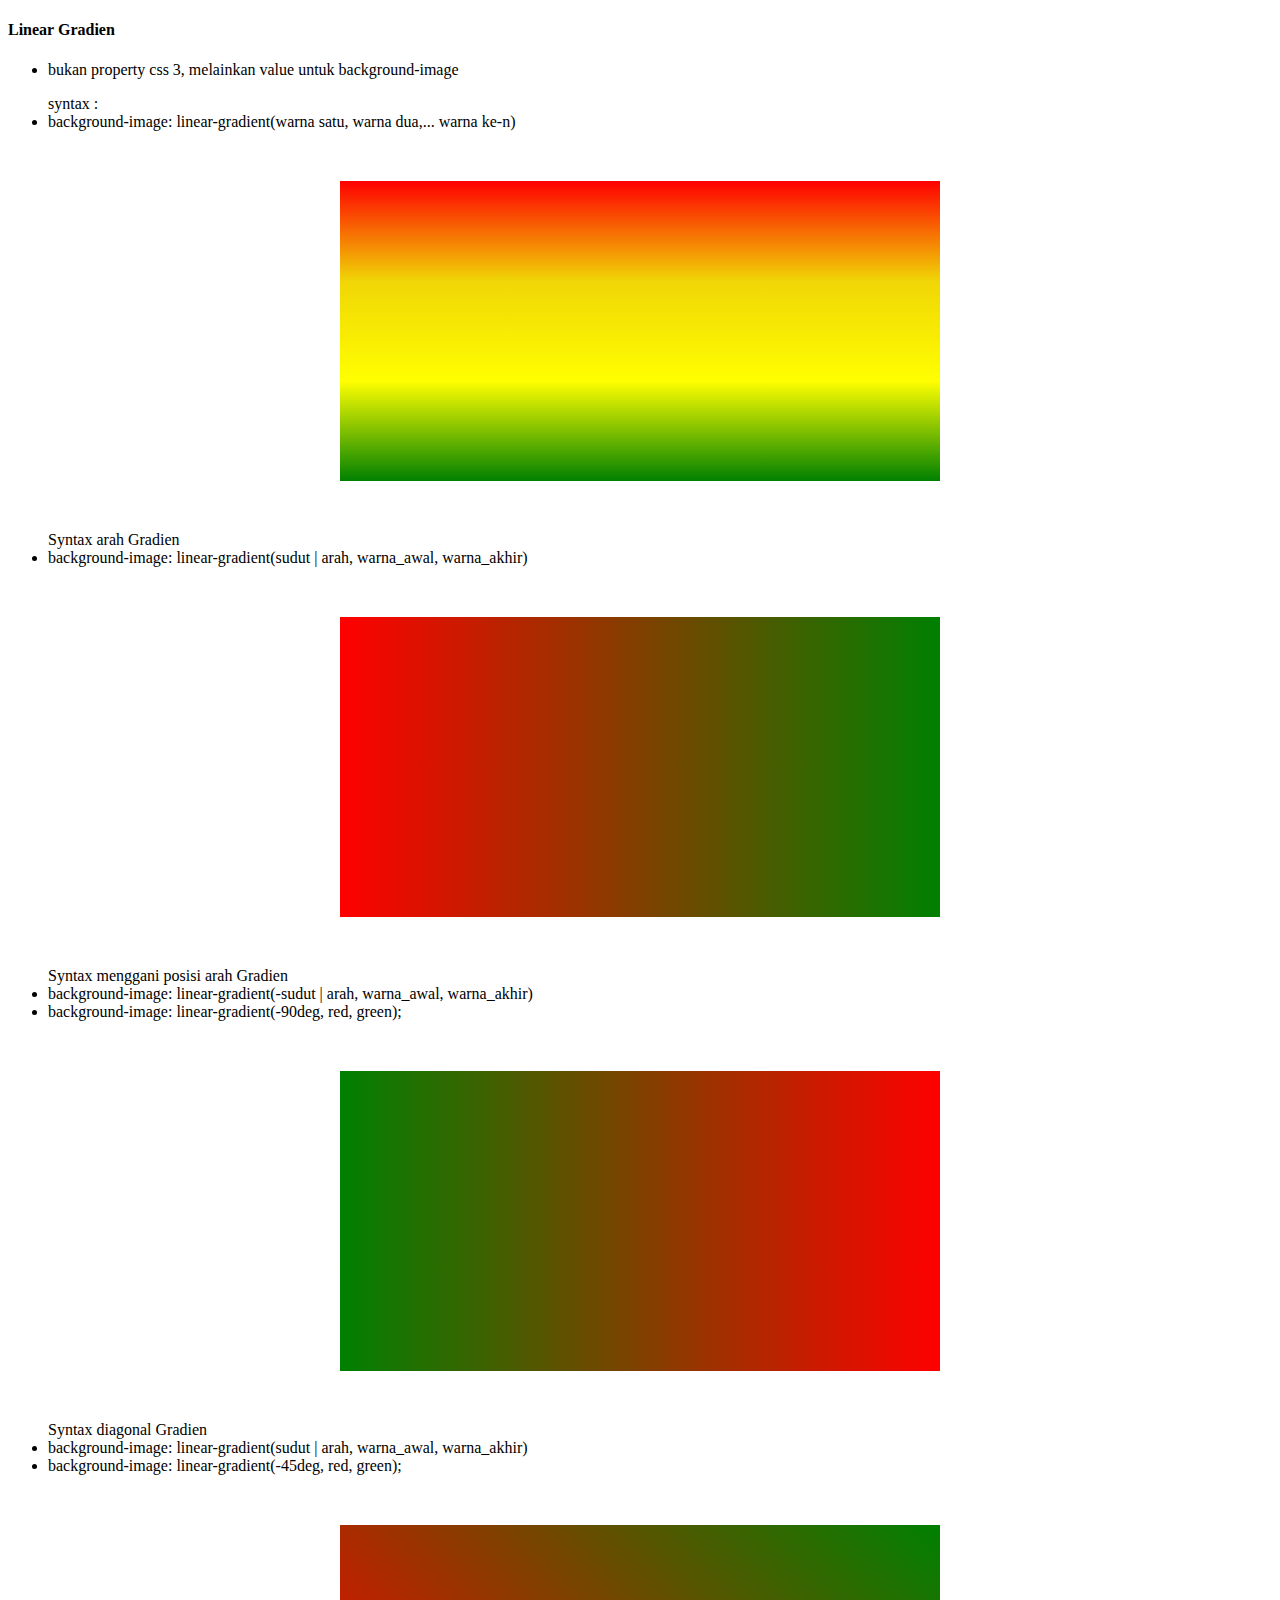
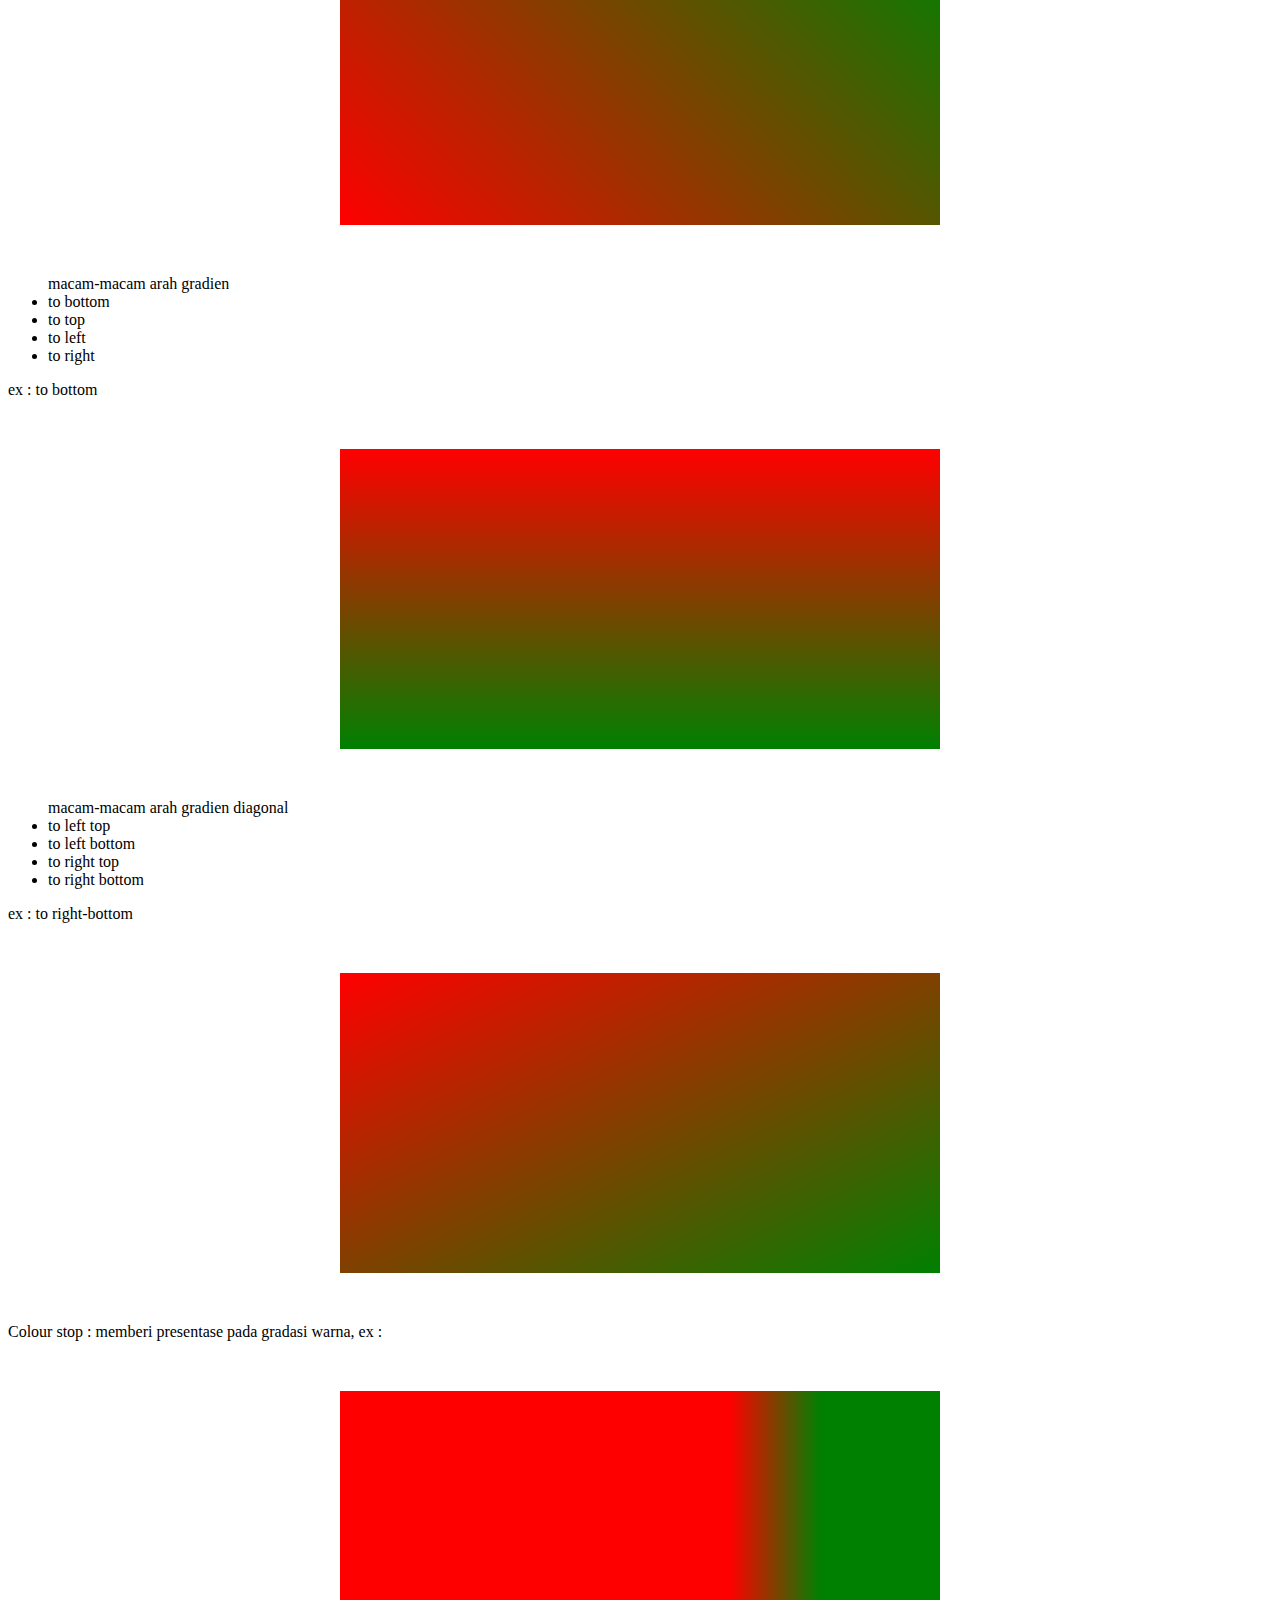
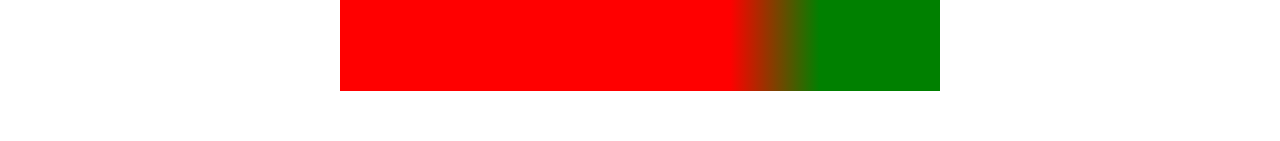
<file: gradien/linearGradien/index.html>
<!DOCTYPE html>
<html lang="en">
<head>
    <meta charset="UTF-8">
    <meta name="viewport" content="width=device-width, initial-scale=1.0">
    <title>Document</title>
    <link rel="stylesheet" href="style.css">
</head>
<body>
    <h4>Linear Gradien</h4>
    <ul>
        <li>bukan property css 3, melainkan value untuk background-image</li>
    </ul>
    <ul>syntax : 
        <li>background-image: linear-gradient(warna satu, warna dua,... warna ke-n)</li>
    </ul>

    <div class="satu"></div>

    <ul>Syntax arah Gradien
        <li>background-image: linear-gradient(sudut | arah, warna_awal, warna_akhir)</li>
    </ul>
    <div class="dua"></div>

    <ul>Syntax menggani posisi arah Gradien
        <li>background-image: linear-gradient(-sudut | arah, warna_awal, warna_akhir)</li>
        <li>background-image: linear-gradient(-90deg, red, green);</li>
    </ul>
    <div class="tiga"></div>

    <ul>Syntax diagonal Gradien
        <li>background-image: linear-gradient(sudut | arah, warna_awal, warna_akhir)</li>
        <li>background-image: linear-gradient(-45deg, red, green);</li>
    </ul>
    <div class="empat"></div>

    <ul>macam-macam arah gradien
        <li>to bottom</li>
        <li>to top</li>
        <li>to left</li>
        <li>to right</li>
    </ul>
    <p>ex : to bottom</p>
    <div class="lima"></div>

    <ul>macam-macam arah gradien diagonal
        <li>to left top</li>
        <li>to left bottom</li>
        <li>to right top</li>
        <li>to right bottom</li>
    </ul>
    <p>ex : to right-bottom</p>
    <div class="enam"></div>
    
    <p>Colour stop : memberi presentase pada gradasi warna, ex : </p>
    <div class="tujuh"></div>
</body>
</html>
</file>
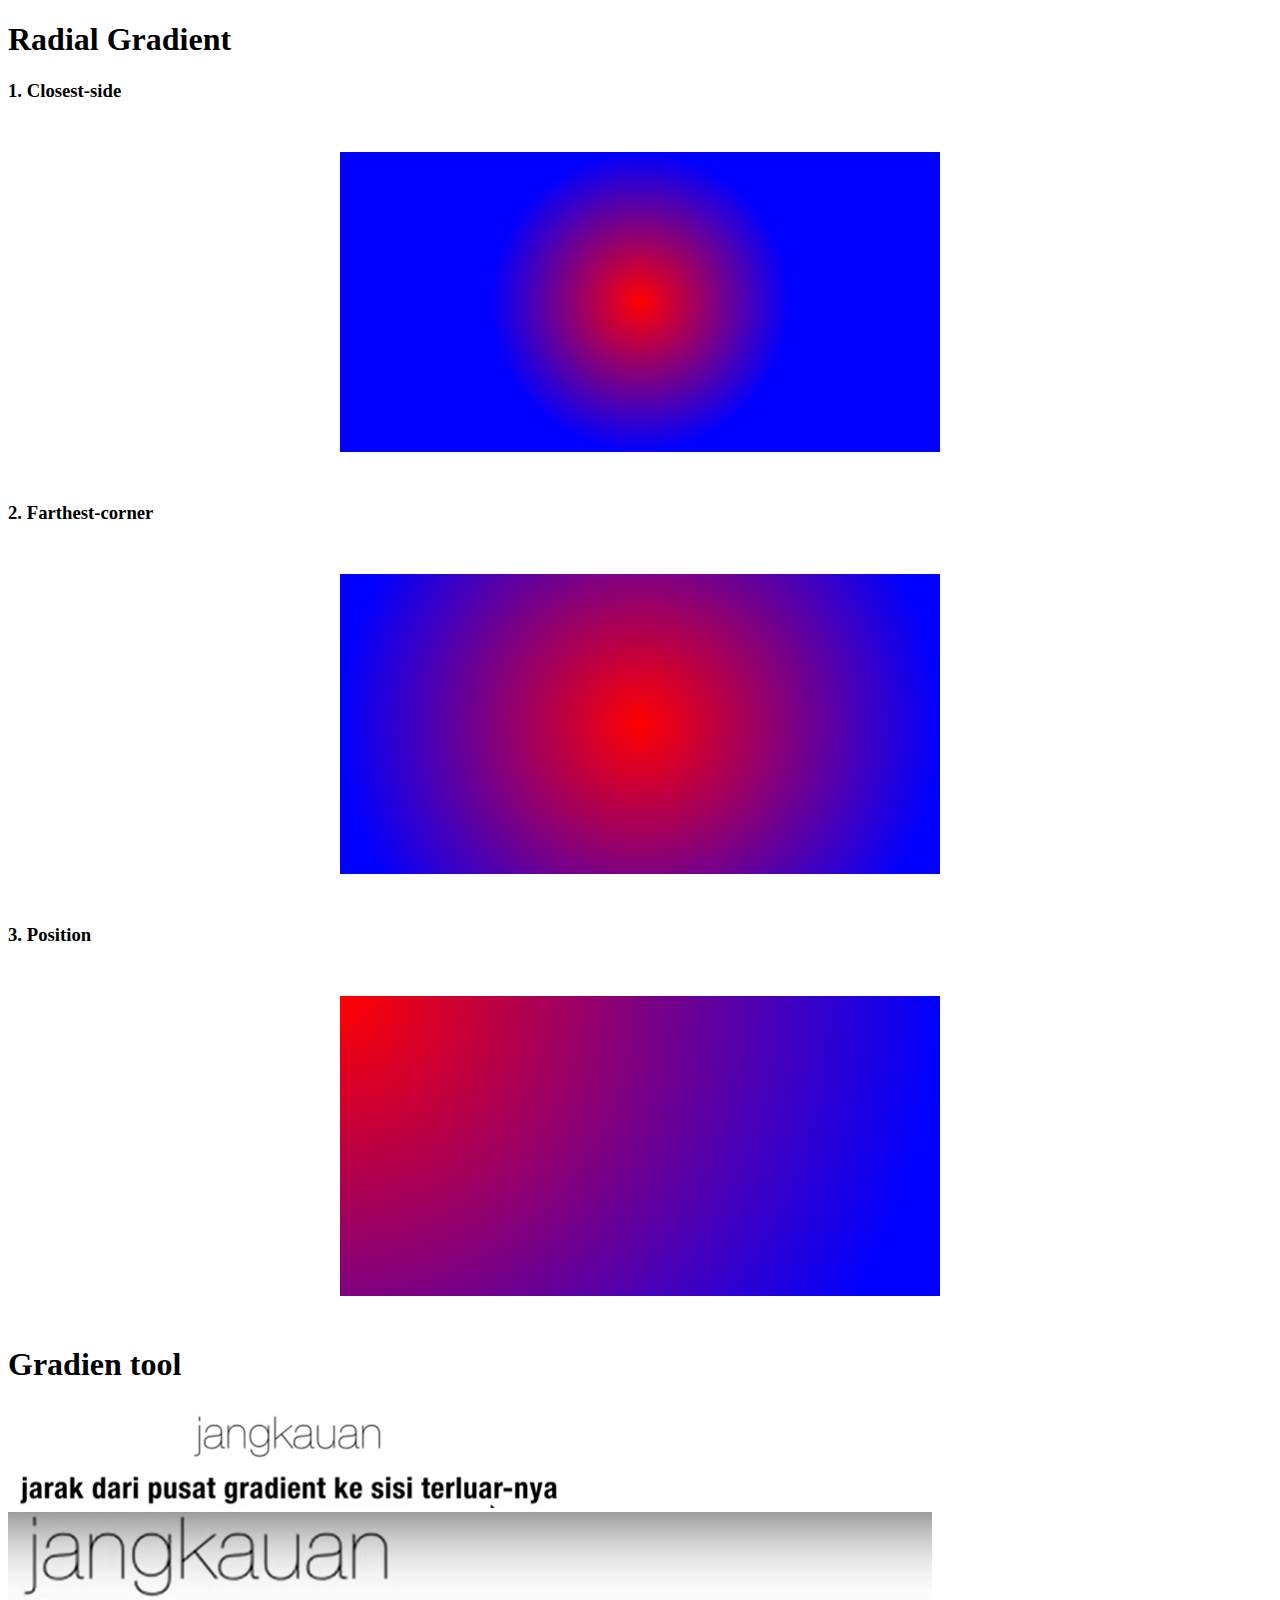
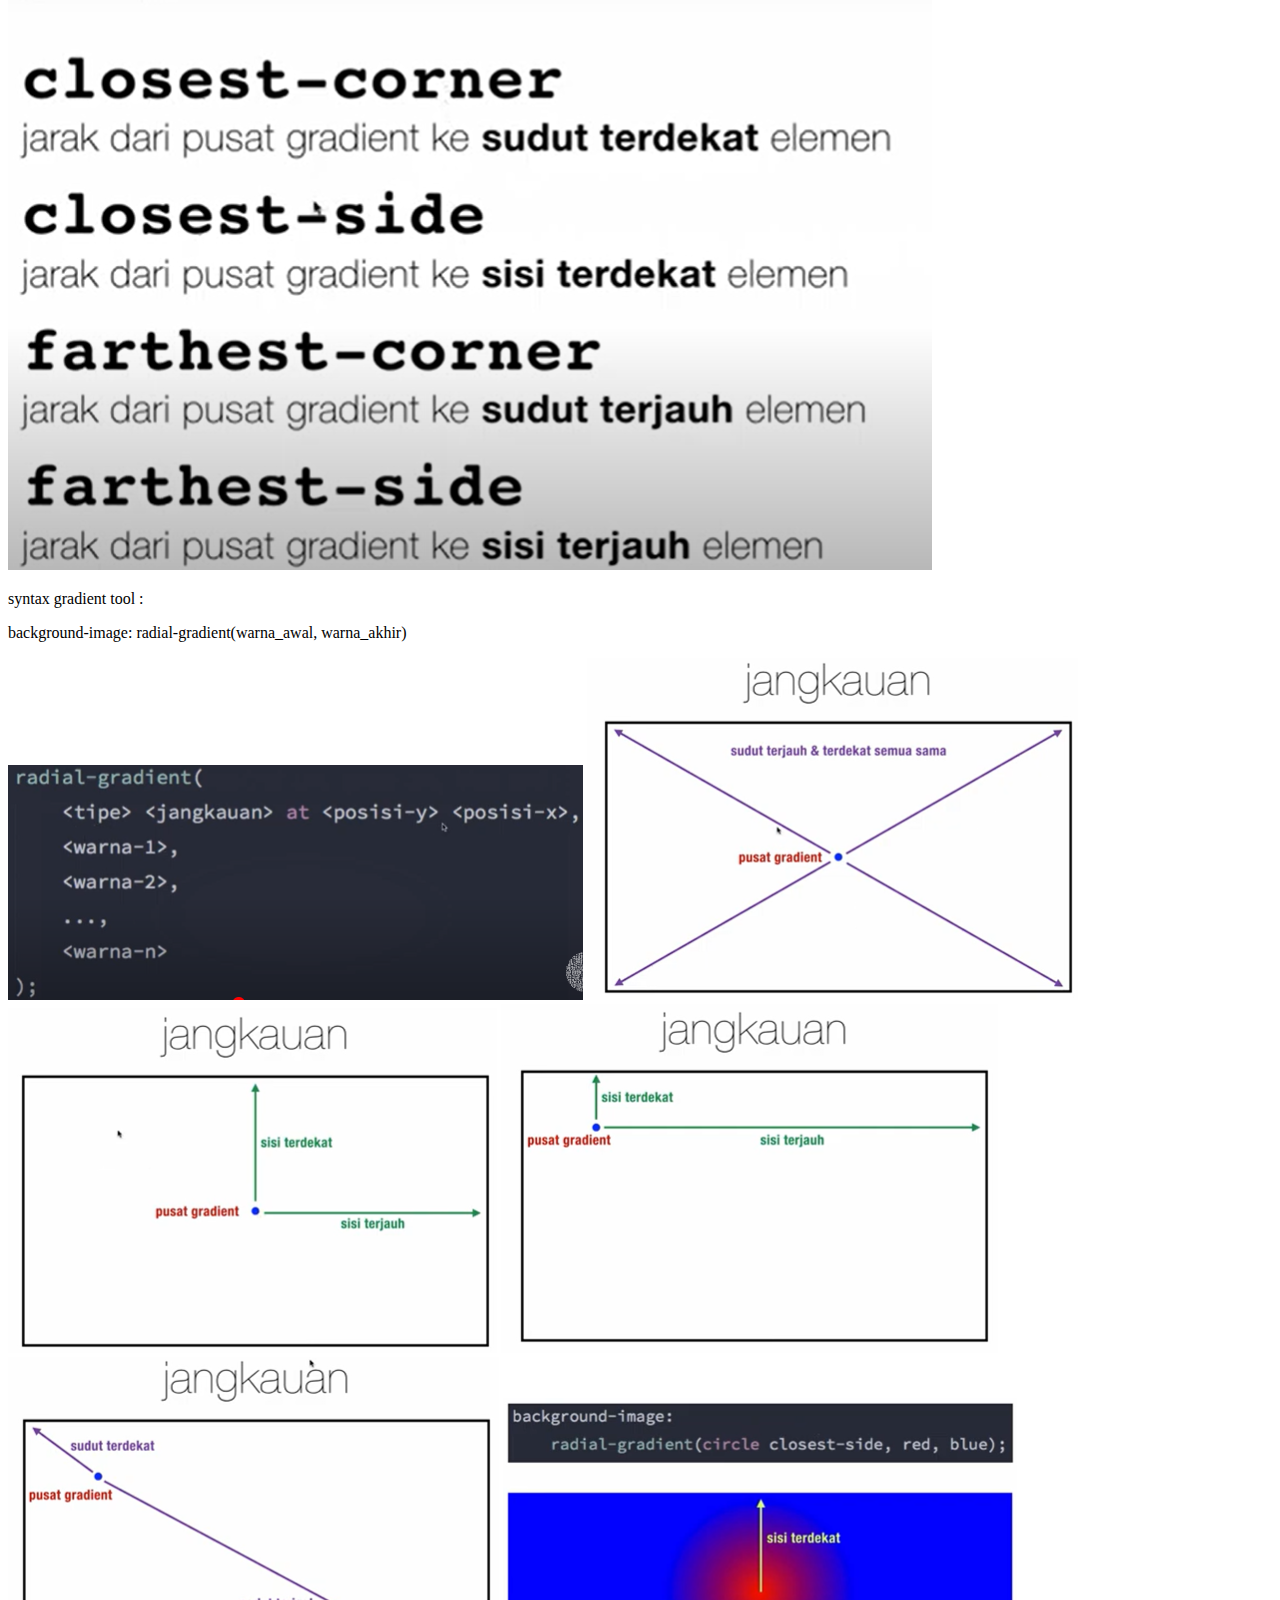
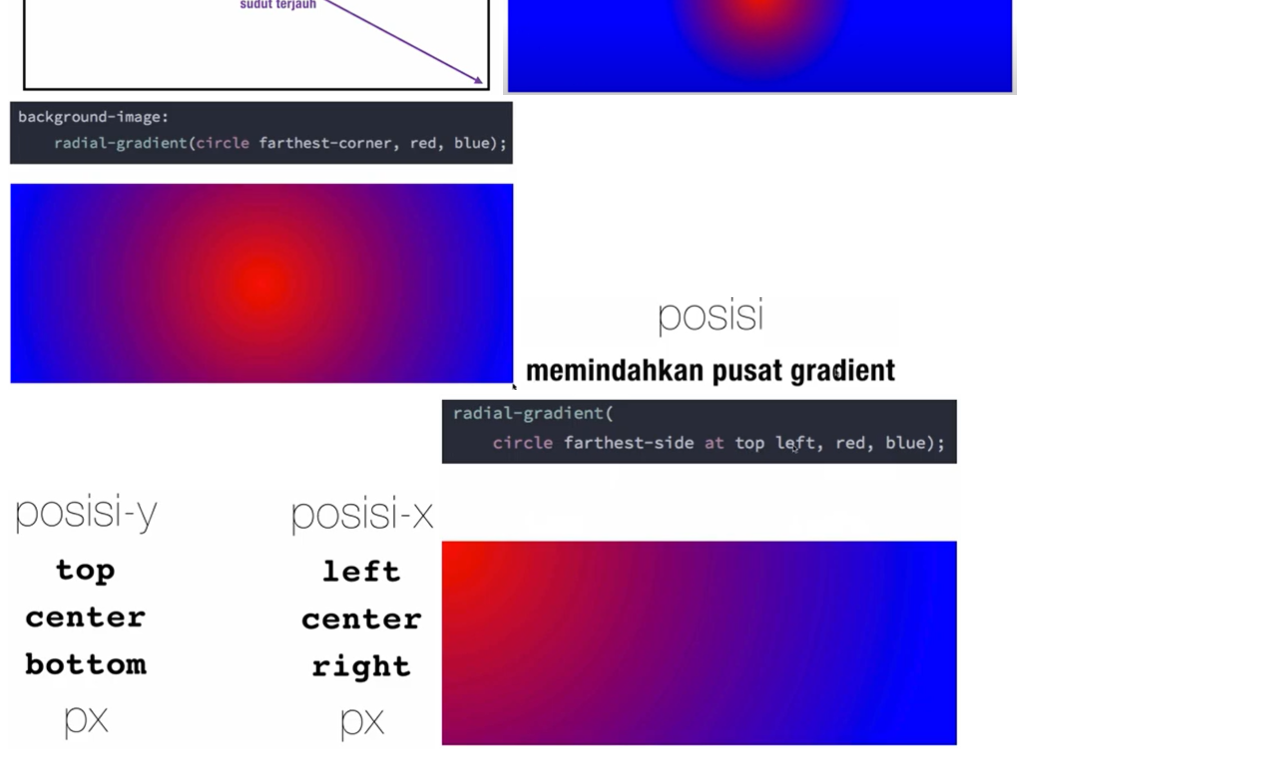
<file: gradien/radialGradient/index.html>
<!DOCTYPE html>
<html lang="en">
<head>
    <meta charset="UTF-8">
    <meta name="viewport" content="width=device-width, initial-scale=1.0">
    <title>Document</title>
    <link rel="stylesheet" href="style.css">
</head>
<body> 
    <h1>Radial Gradient</h1>
    <h3>1. Closest-side</h3>
    <div class="satu"></div>

    <h3>2. Farthest-corner</h3>
    <div class="dua"></div>

    <h3>3. Position</h3>
    <div class="tiga"></div>
    <h1>Gradien tool</h1>
    <img src="image/2.png" alt="">
    <img src="image/1.png" alt="">
    <p>syntax gradient tool : </p>
    <p>background-image: radial-gradient(warna_awal, warna_akhir)</p>
    <img src="image/3.png" alt="">
    <img src="image/4.png" alt="">
    <img src="image/5.png" alt="">
    <img src="image/6.png" alt="">
    <img src="image/7.png" alt="">
    <img src="image/8.png" alt="">
    <img src="image/9.png" alt="">
    <img src="image/10.png" alt="">
    <img src="image/11.png" alt="">
    <img src="image/12.png" alt="">
</body>
</html>
</file>
<file: animation/style.css>
.kotak {
    width: 200px;
    height: 200px;
    background-color: salmon;
    /* transition: 2s ease all; */
    /* animation: animasiKotak 2s ease 2 normal; */
    /* animation: animasiKotak 2s ease 2 reverse; */
    /* animation: animasiKotak 2s ease 3 alternate; */
    /* animation: animasiKotak 2s ease 3 alternate-reverse; */
    /* animation: animasiKotak 2s ease 3 alternate forwards paused; */
    animation: animasiKotak 2s ease 3 alternate forwards running;
    /* animation: animasiKotak 2s ease infinite; */

    /* bentuk penulisan lain dari shorhand diatas */
    /* animation-name: animasiKotak;
    animation-duration: 2s;
    animation-timing-function: ease;
    animation-iteration-count: infinite; */
}

/* .kotak:hover{ */
    /* width: 500px; */
    /* animation: animasiKotak 2s ease;
} */

/* @keyframes animasiKotak {
    from {
        width: 200px;
    }

    to {
        width: 500px;
    }
} */

@keyframes animasiKotak {
    0% {
        width: 200px;
    }

    50% {
        width: 500px;
        height: 200px;
    }

    100% {
        width: 500px;
        height: 500px;
    }
}
</file>
<file: boxShadow/style.css>
div {
    height: 300px;
    width: 300px;
    margin:  50px auto;
    background-color: green;
    /* x-offset y-offset blur colour */
    /* untuk memposisikan shadow di kiri dan atas dengan memberi nilai minus */

    /* box-shadow: 5px 5px 5px black; */

    /* memberi transpalansi */
    box-shadow: 5px 5px 5px rgba(0, 0, 0, .75);
}
</file>
<file: boxShadowSpread/style.css>
.satu{
    width: 300px;
    height: 300px;
    background-color: green;
    margin: 50px auto;

    /* spread di paling belakang untuk mengatur size dari shadow */
    box-shadow: 0px 30px 10px -20px rgba(0,0,0,.75);
    transition: .3s;
}

.satu:hover{
    box-shadow: 0px 80px 10px -40px rgba(0,0,0,.75);
    margin-top: 40px;
}

.insett{
    width: 300px;
    height: 300px;
    background-color: green;
    margin: 50px auto;

    /* inset untuk membuat shadow berada didalam object */
    box-shadow: inset 0 0 15px 5px rgba(0,0,0,.75);
}

.multi{
    width: 300px;
    height: 300px;
    background-color: green;
    margin: 50px auto;

    /* multiple shadow */
    box-shadow: 0px 0px 0px 5px red, 0 0 0 10px blue, 0 0 0 15px yellow, 0 0 0 20px orange;
    border-radius: 50%;
}
</file>
<file: filter/style.css>
.blur{
    text-align: center;
}

.blur img{
    -webkit-filter: blur(10px);
    filter: blur(10px);
}

.brightness{
    text-align: center;   
}

.brightness img{
    /* -webkit-filter: brightness(2); */
    -webkit-filter: brightness(200%);
}

.contras{
    text-align: center;   
}

.contras img{
    /* -webkit-filter: brightness(2); */
    -webkit-filter: contrast(50%);
}

.saturate{
    text-align: center;   
}

.saturate img{
    /* -webkit-filter: brightness(2); */
    -webkit-filter: saturate(10%);
}

.grayscale{
    text-align: center;   
}

.grayscale img{
    /* -webkit-filter: brightness(2); */
    -webkit-filter: grayscale(100%);
}

.sepia{
    text-align: center;   
}

.sepia img{
    /* -webkit-filter: brightness(2); */
    -webkit-filter: sepia(100%);
}
.hue-rotate{
    text-align: center;   
}

.hue-rotate img{
    /* -webkit-filter: brightness(2); */
    -webkit-filter: hue-rotate(100deg);
}

.invert{
    text-align: center;   
}

.invert img{
    /* -webkit-filter: brightness(2); */
    -webkit-filter: invert(100%);
}

.opacity{
    text-align: center;   
}

.opacity img{
    /* -webkit-filter: brightness(2); */
    -webkit-filter: opacity(70%);
}

.drop-shadow{
    text-align: center;   
}

.drop-shadow img, h1{
    /* -webkit-filter: brightness(2); */
    -webkit-filter: drop-shadow(8px 8px 5px black);
}

.combine{
    text-align: center;   
}

.combine img{
    /* -webkit-filter: brightness(2); */
    -webkit-filter: blur(10px) grayscale(1);
}

.combine img:hover{
    -webkit-filter: blur(0) grayscale(0);
}
</file>
<file: textShadow/style.css>
body {
    width: 840px;
    margin:50px auto;
    font-family: arial;
    font-size: 6.5em;
    font-weight: bold;
    background: rgba(0,0,0,.8);
}

div {
    height: 210px;
    margin-bottom: 100px;
    line-height: 200px;
    text-align: center;
}

h1{
    font-size: 100px;
    font-family: Arial;
    text-align: center;
    text-shadow: 6px 5px 10px green, -5px -5px 10px red;
}

h2{
    font-size: 100px;
    font-family: Arial;
    text-align: center;
    color: white;
    text-shadow: 0 2px 1px black;
}

.teks1 {
    color: white;
    text-shadow: 0 0 20px yellow;
}

.teks2 {
    background: #666;
    color: #222;
    text-shadow: 0 1px 1px white;
}

.teks3 {
    background: #def;
    color: rgba(10,60,150, 0.8);
    text-shadow: 1px 4px 6px #def, 
                 0px 0px 0px #000, 
                 1px 4px 6px #def;
}

.teks4 {
    font-weight: normal;
    color: white;
    text-shadow: 0 0 10px #fff, 
                 0 0 20px #fff, 
                 0 0 30px #fff, 
                 0 0 40px #ff00de, 
                 0 0 70px #ff00de, 
                 0 0 80px #ff00de, 
                 0 0 100px #ff00de, 
                 0 0 150px #ff00de;
}

.teks5 {
    color: white;
    margin-top: 100px;
    text-shadow: 0 0 20px #fefcc9, 
                 10px -10px 30px #feec85,
                  -20px -20px 40px #ffae34, 
                  20px -40px 50px #ec760c, 
                  -20px -60px 60px #cd4606, 
                  0 -80px 70px #973716, 
                  10px -90px 80px #451b0e;
}

.teks6 {
    background: #0e8dbc;
      color: white;
      text-shadow: 0 1px 0 #ccc,
                    0 2px 0 #c9c9c9,
                    0 3px 0 #bbb,
                    0 4px 0 #b9b9b9,
                    0 5px 0 #aaa,
                    0 6px 1px rgba(0,0,0,.1),
                    0 0 5px rgba(0,0,0,.1),
                    0 1px 3px rgba(0,0,0,.3),
                    0 3px 5px rgba(0,0,0,.2),
                    0 5px 10px rgba(0,0,0,.25),
                    0 10px 10px rgba(0,0,0,.2),
                    0 20px 20px rgba(0,0,0,.15);
}

.teks7 {
    background-color: #3a50d9;
      color: #e0eff2;
      font-style: italic;
      font-weight: bold;
      font-family: georgia;
      text-shadow: -4px 3px 0 #3a50d9, -14px 7px 0 #0a0e27;
}

.teks8 {
    background-color: #fff;	
      color: #202c2d;
      text-shadow:
        0 1px #808d93,
        -1px 0 #cdd2d5,
        -1px 2px #808d93,
        -2px 1px #cdd2d5,
        -2px 3px #808d93,
        -3px 2px #cdd2d5,
        -3px 4px #808d93,
        -4px 3px #cdd2d5,
        -4px 5px #808d93,
        -5px 4px #cdd2d5,
        -5px 6px #808d93,
        -6px 5px #cdd2d5,
        -6px 7px #808d93,
        -7px 6px #cdd2d5,
        -7px 8px #808d93,
        -8px 7px #cdd2d5;
}

.teks9 {
    color: #92a5de;
      background: red;
      text-shadow:0px 0px 0 rgb(137,156,213),1px 1px 0 rgb(129,148,205),2px 2px 0 rgb(120,139,196),3px 3px 0 rgb(111,130,187),4px 4px 0 rgb(103,122,179),5px 5px 0 rgb(94,113,170),6px 6px 0 rgb(85,104,161),7px 7px 0 rgb(76,95,152),8px 8px 0 rgb(68,87,144),9px 9px 0 rgb(59,78,135),10px 10px 0 rgb(50,69,126),11px 11px 0 rgb(42,61,118),12px 12px 0 rgb(33,52,109),13px 13px 0 rgb(24,43,100),14px 14px 0 rgb(15,34,91),15px 15px 0 rgb(7,26,83),16px 16px 0 rgb(-2,17,74),17px 17px 0 rgb(-11,8,65),18px 18px 0 rgb(-19,0,57),19px 19px 0 rgb(-28,-9,48), 20px 20px 0 rgb(-37,-18,39),21px 21px 20px rgba(0,0,0,1),21px 21px 1px rgba(0,0,0,0.5),0px 0px 20px rgba(0,0,0,.2);
}

.teks10 {
    color: #333;
    background: white;
    text-shadow: 4px 3px 0px #fff, 9px 8px 0px rgba(0,0,0,0.15);
}

.teks11 {
    background-color: #6CFAFC;
    color: white;
    text-shadow: -10px 10px 0px #00e6e6,
             -20px 20px 0px #01cccc,
             -30px 30px 0px #00bdbd;
}

.teks12 {
    background-color: #629552;
    color: rgba(0,0,0,0.6);
    text-shadow: 2px 8px 6px rgba(0,0,0,0.2),
             0px -5px 35px rgba(255,255,255,0.3);
}
</file>
<file: transform/style.css>
p{
    font-size: 24px;
    text-align: center;
}

.kotak  {
    width: 200px;
    height: 200px;
    background-color: lightblue;
    margin: 50px auto;
    transition: 1.5s;
}

.kotak:hover{
    /* memberi nilai untuk x dan y, satu nilai juga bisa */
    /* transform: scale(2, 1.5); */

    /* penulisan diatas sama seperti */
    transform: scaleX(2) scaleY(1.5);
}

.rotate  {
    width: 200px;
    height: 200px;
    background-color: salmon;
    margin: 50px auto;
    transition: 1.5s;
}

.rotate:hover{
    /* arah jarum jam */
    /* transform: rotate(45deg); */

    /* arah berlawanan jarum jam */
    /* transform: rotate(-45deg); */

    /* memutar arah 3d*/
    /* transform: rotate(180deg) rotateX(180deg) rotateY(180deg); */

    transform: rotateY(180deg);
}

.skew  {
    width: 200px;
    height: 200px;
    background-color: gold;
    margin: 50px auto;
    transition: 1.5s;
}

.skew:hover{
    /* transform: skew(45deg); */
    transform: skewY(45deg);
}

.translate  {
    width: 200px;
    height: 200px;
    background-color: lightgreen;
    margin: 50px auto;
    transition: 1.5s;
}

.translate:hover{
    /* transform: skew(45deg); */
    /* transform: translate(50px); */
    transform: translate(50px, 100px);
}

.combine  {
    width: 200px;
    height: 200px;
    background-color: violet;
    margin: 50px auto;
    transition: 1.5s;
}

.combine:hover{
    
    transform: rotate(360deg) scale(3);
}
</file>
<file: transition/style.css>
body {
    margin: 0;
    padding: 0;
}

.container {
    width: 900px;
    border: 3px solid black;
    margin: 10px auto;
}

.kotak {
    width: 100px;
    height: 100px;
    background-color: salmon;
    transition: margin-left 1s;
}

.container:hover .kotak{
    transform: rotate(45deg);
    margin-left: 800px;
    background-color: royalblue;
}

.container2 {
    width: 900px;
    border: 3px solid black;
    margin: 10px auto;
}

.kotak2 {
    width: 100px;
    height: 100px;
    background-color: salmon;
    transition: 1s;
}

.container2:hover .kotak2{
    transform: rotate(720deg);
    margin-left: 800px;
    background-color: royalblue;
}

.containerPart2 {
    width: 900px;
    border: 3px solid black;
    margin: 10px auto;
}

.kotakPart2 {
    width: 100px;
    height: 100px;
    background-color: salmon;
    text-align: center;
    line-height: 100px;
    margin: 5px;
}

.kotakPart21 { transition: all 1s ease; }
.kotakPart22 { transition: all 1s ease-in; }
.kotakPart23 { transition: all 1s ease-out; }
.kotakPart24 { transition: all 1s ease-in-out; }
.kotakPart25 { transition: all 1s linear; }
.kotakPart26 { transition: all 1s cubic-bezier(0.24,-0.35, 0.78, 1.46); }

.containerPart2:hover .kotakPart2{
    transform: rotate(720deg);
    margin-left: 800px;
    background-color: royalblue;
}

.containerDelay {
    width: 900px;
    border: 3px solid black;
    margin: 10px auto;
}

.delay {
    width: 100px;
    height: 100px;
    background-color: salmon;
    text-align: center;
    line-height: 100px;
    margin: 5px 0;
    /* transition: 3s 2s; */
    /* transition: transform 3s; */
    transition: margin-left 3s, transform 3s 2s, background-color 500ms 3s;
}

.containerDelay:hover .delay{
    transform: rotate(720deg);
    margin-left: 800px;
    background-color: royalblue;
}
</file>
<file: gradien/linearGradien/style.css>
.satu {
    width: 600px;
    height: 300px;
    margin: 50px auto;
    background-image: linear-gradient(red, #f0d606, rgba(255,255,0,1), green);
}

.dua {
    width: 600px;
    height: 300px;
    margin: 50px auto;
    background-image: linear-gradient(90deg, red, green);
}

.tiga {
    width: 600px;
    height: 300px;
    margin: 50px auto;
    background-image: linear-gradient(-90deg, red, green);
}

.empat {
    width: 600px;
    height: 300px;
    margin: 50px auto;
    background-image: linear-gradient(45deg, red, green);
}

.lima {
    width: 600px;
    height: 300px;
    margin: 50px auto;
    background-image: linear-gradient(to bottom, red, green);
}

.enam {
    width: 600px;
    height: 300px;
    margin: 50px auto;
    background-image: linear-gradient(to right bottom, red, green);
}

.tujuh {
    width: 600px;
    height: 300px;
    margin: 50px auto;
    background-image: linear-gradient(to right, red 65%, green 80%);
}
</file>
<file: gradien/radialGradient/style.css>
.satu {
    width: 600px;
    height: 300px;
    margin: 50px auto;
    background-image: radial-gradient(circle closest-side, red, blue);
} 

.dua {
    width: 600px;
    height: 300px;
    margin: 50px auto;
    background-image: radial-gradient(circle farthest-side, red, blue);
} 

.tiga {
    width: 600px;
    height: 300px;
    margin: 50px auto;
    background-image: radial-gradient(circle farthest-side at top left, red, blue);
}
</file>
